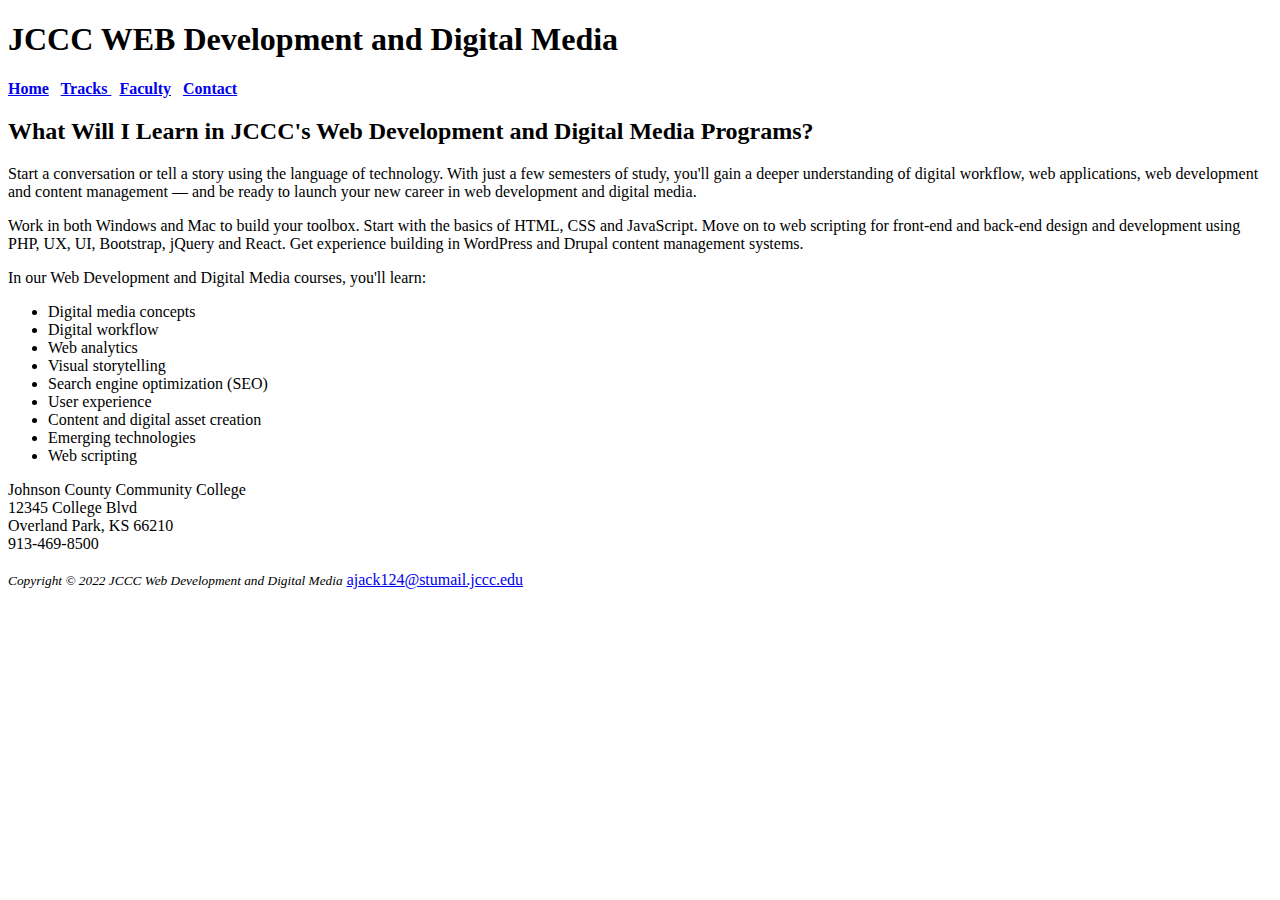
<file: Chapter 2/index.html>
<!DOCTYPE html>
<!--Alize Jackson 6/7/2025-->
<html lang="en">
<head>
    <title>JCCC Web Development and Digital Media</title>
    <meta charset="utf-8">
</head>
<body>
    <header>
        <h1>JCCC WEB Development and Digital Media</h1>
    </header>
    <nav>
        <b>
            <a href="index.html">Home</a> &nbsp; 
            <a href="tracks.html">Tracks </a> &nbsp; 
            <a href="faculty.html">Faculty</a> &nbsp; 
            <a href="contact.html">Contact</a>
        </b>
    </nav>
    <h2>What Will I Learn in JCCC's Web Development and Digital Media Programs?</h2>
        <p>Start a conversation or tell a story using the language of technology. 
    With just a few semesters of study, you'll gain a deeper understanding of digital workflow, web applications, 
    web development and content management — and be ready to launch your new career in web development and digital media.</p>
        <p>Work in both Windows and Mac to build your toolbox. Start with the basics of HTML, CSS and JavaScript. 
    Move on to web scripting for front-end and back-end design and development using PHP, UX, UI, Bootstrap, jQuery and React.
    Get experience building in WordPress and Drupal content management systems.</p>
        <p>In our Web Development and Digital Media courses, you'll learn:</p>
    <ul>
        <li>Digital media concepts </li>
        <li>Digital workflow</li>
        <li>Web analytics</li>
        <li>Visual storytelling</li>
        <li>Search engine optimization (SEO)</li>
        <li>User experience</li>
        <li>Content and digital asset creation</li>
        <li>Emerging technologies</li>
        <li>Web scripting</li>
    </ul>
    <div>
        Johnson County Community College<br>
        12345 College Blvd<br>
        Overland Park, KS 66210<br>
        913-469-8500
    </div>
    <br>
    <footer>
        <small><em>Copyright &copy; 2022 JCCC Web Development and Digital Media</em></small>
        <a href="mailto:ajack124@stumail.jccc.edu">ajack124@stumail.jccc.edu</a>
    </footer>
</body>
</html>
</file>
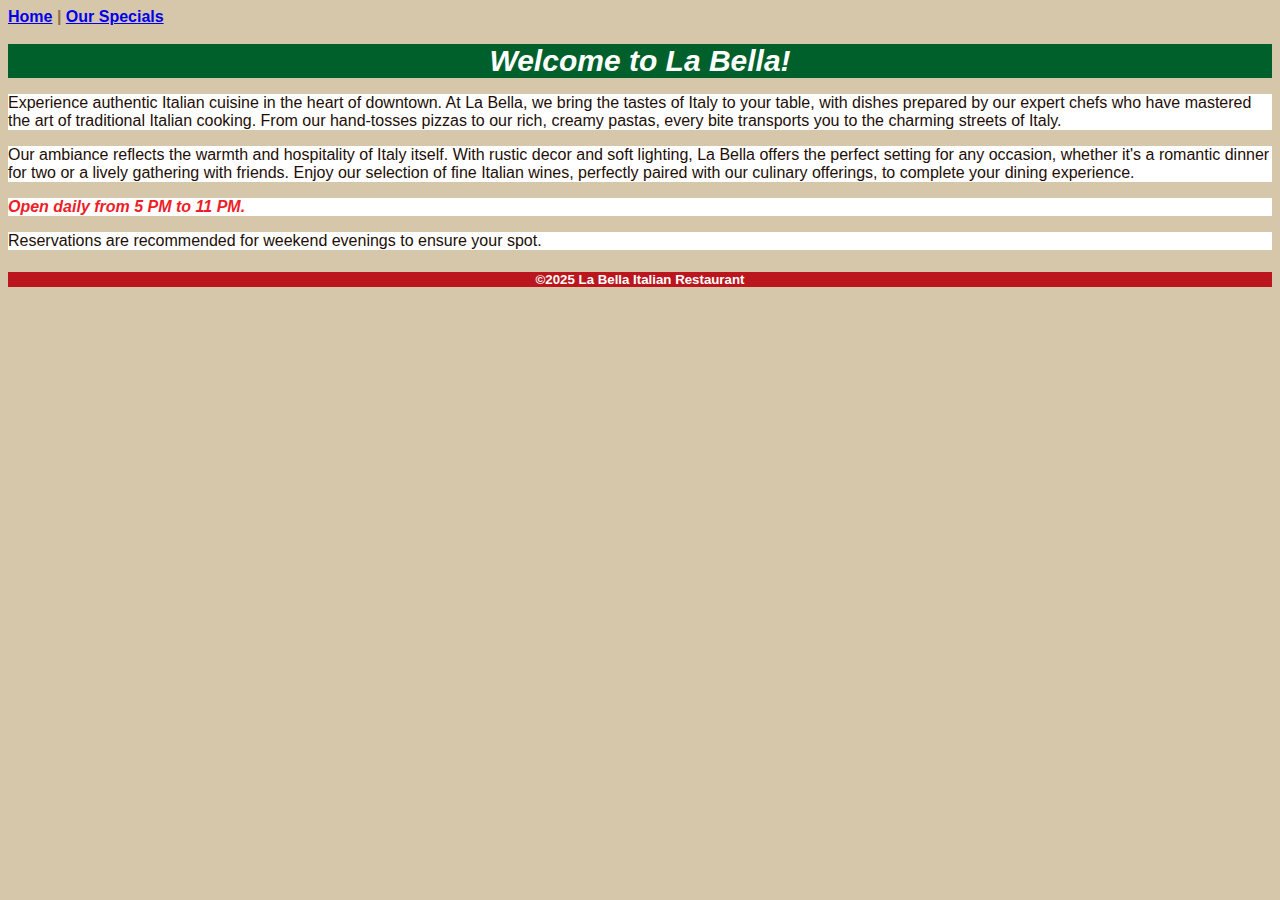
<file: Chapter 4/index.html>
<!DOCTYPE html>
<!--Alize Jackson 6/14/2025-->
<html lang="en">
    <head>
        <meta charset="UTF-8" />
        <title>La Bella: The Best Italian Food since 1985!</title>
        <link rel="stylesheet" href="styles.css">
    </head>
    <body>
    <nav>
        <b>
            <a href="index.html">Home</a> 
            &#124;
            <a href="specials.html">Our Specials</a>
        </b>
     </nav>
&nbsp;
    <header>Welcome to La Bella!</header>
        <p>Experience authentic Italian cuisine in the heart of downtown. At La Bella, we bring the tastes of Italy to 
        your table, with dishes prepared by our expert chefs who have mastered the art of traditional Italian cooking.
        From our hand-tosses pizzas to our rich, creamy pastas, every bite transports you to the charming streets of Italy.</p>
        <p>Our ambiance reflects the warmth and hospitality of Italy itself. With rustic decor and soft lighting, La Bella
        offers the perfect setting for any occasion, whether it's a romantic dinner for two or a lively gathering with 
        friends. Enjoy our selection of fine Italian wines, perfectly paired with our culinary offerings, to complete your
        dining experience.</p>
        <p><span class="highlight">Open daily from 5 PM to 11 PM.</span></p>
        <p>Reservations are recommended for weekend evenings to ensure your spot.</p>
    <footer id="footer">
    <h5>&copy;2025 La Bella Italian Restaurant</h5>
    </footer>
    </body>
</html>
</file>
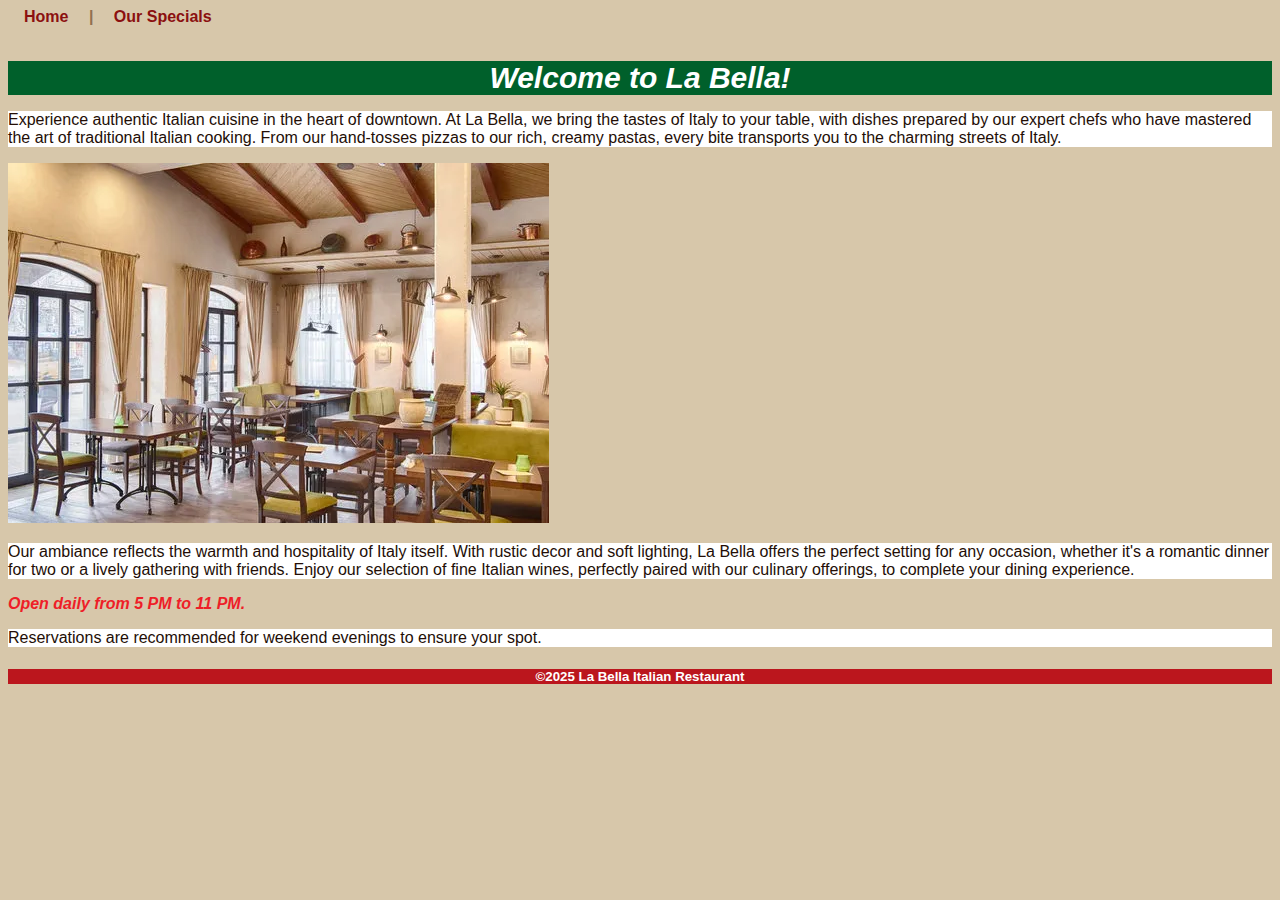
<file: Chapter5/index.html>
<!DOCTYPE html>
<!--Alize Jackson 6/14/2025-->
<html lang="en">
    <head>
        <meta charset="UTF-8">
        <title>La Bella: The Best Italian Food since 1985!</title>
        <link rel="stylesheet" href="styles.css">
    </head>
    <body>
    <nav>
        <b>
            <a href="index.html">Home</a> 
            &#124;
            <a href="specials.html">Our Specials</a>
        </b>
     </nav>
&nbsp;
    <header>Welcome to La Bella!</header>
        <p>Experience authentic Italian cuisine in the heart of downtown. At La Bella, we bring the tastes of Italy to 
        your table, with dishes prepared by our expert chefs who have mastered the art of traditional Italian cooking.
        From our hand-tosses pizzas to our rich, creamy pastas, every bite transports you to the charming streets of Italy.</p>
        <img src="restaurant-1.webp" alt="Our restaurant">
        <p>Our ambiance reflects the warmth and hospitality of Italy itself. With rustic decor and soft lighting, La Bella
        offers the perfect setting for any occasion, whether it's a romantic dinner for two or a lively gathering with 
        friends. Enjoy our selection of fine Italian wines, perfectly paired with our culinary offerings, to complete your
        dining experience.</p>
        <span class="highlight">Open daily from 5 PM to 11 PM.</span>
        <p>Reservations are recommended for weekend evenings to ensure your spot.</p>
    <footer id="footer">
    <h5>&copy;2025 La Bella Italian Restaurant</h5>
    </footer>
    </body>
</html>
</file>
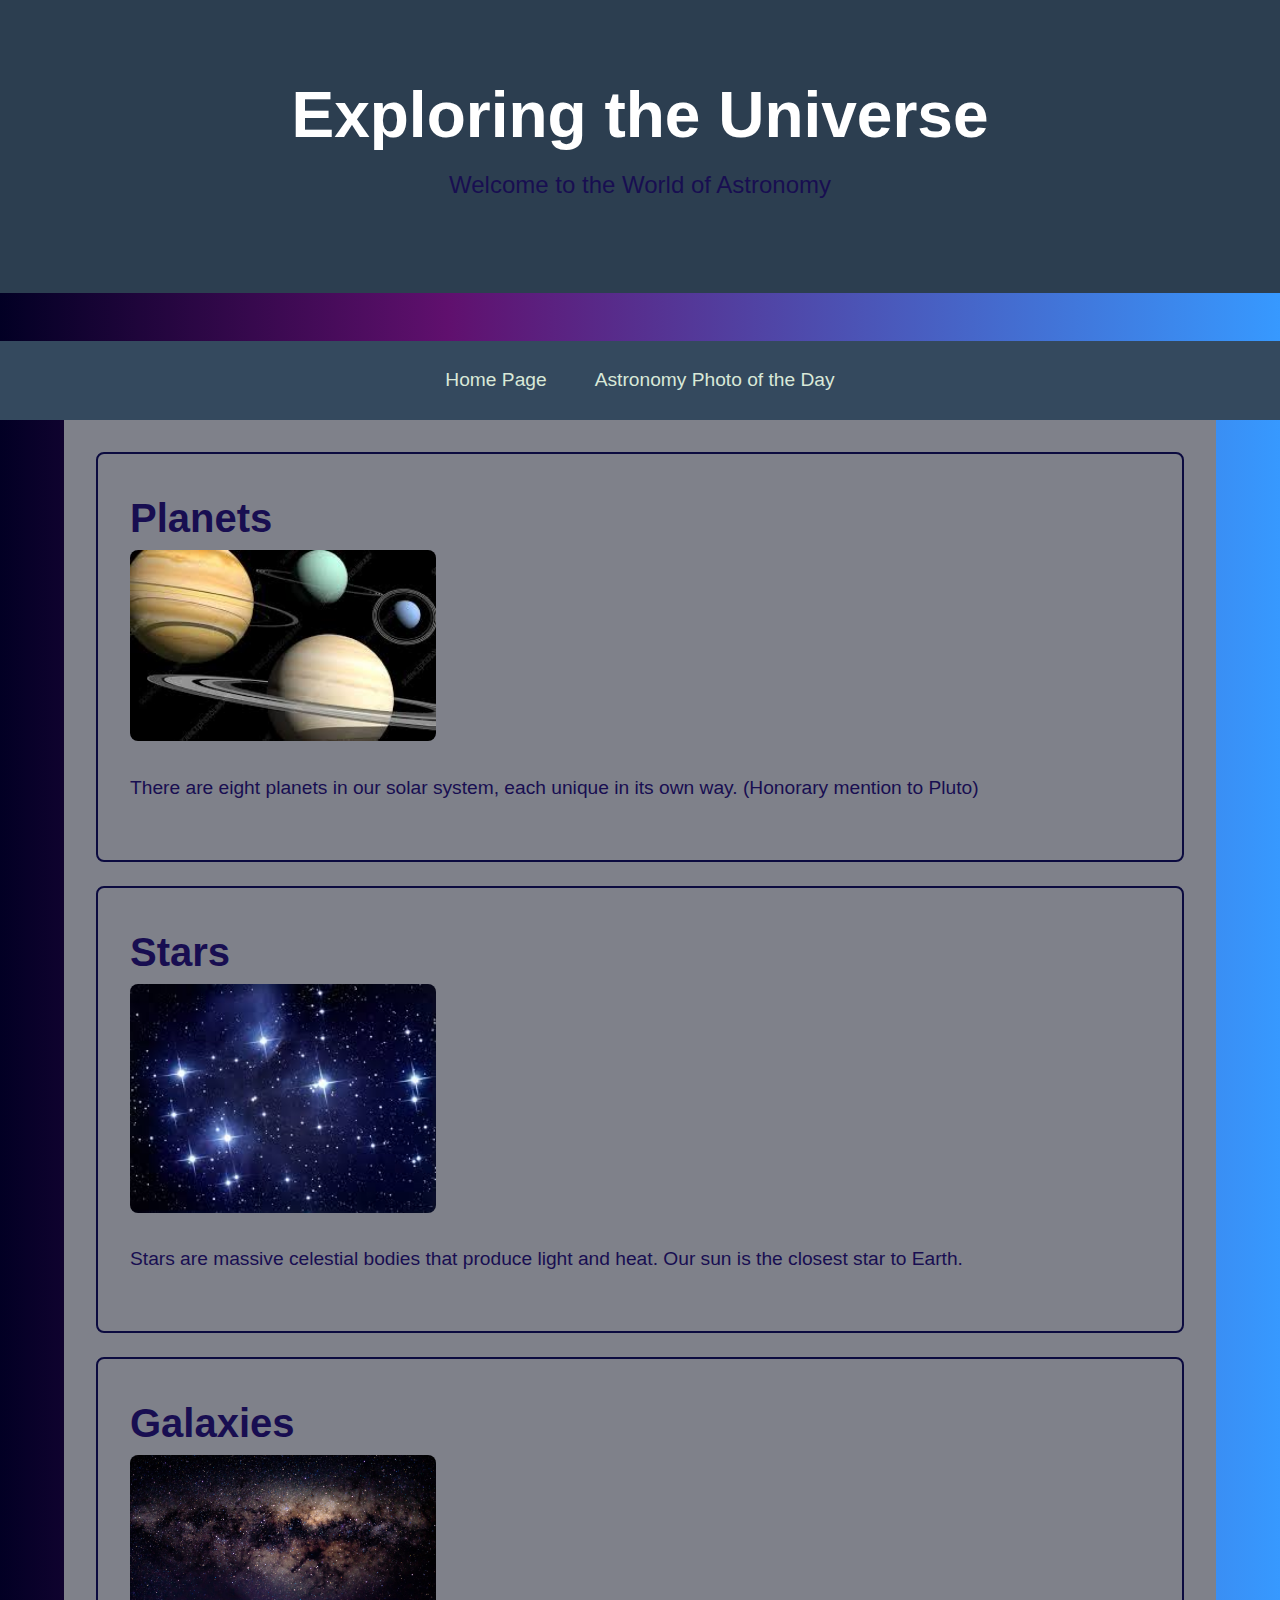
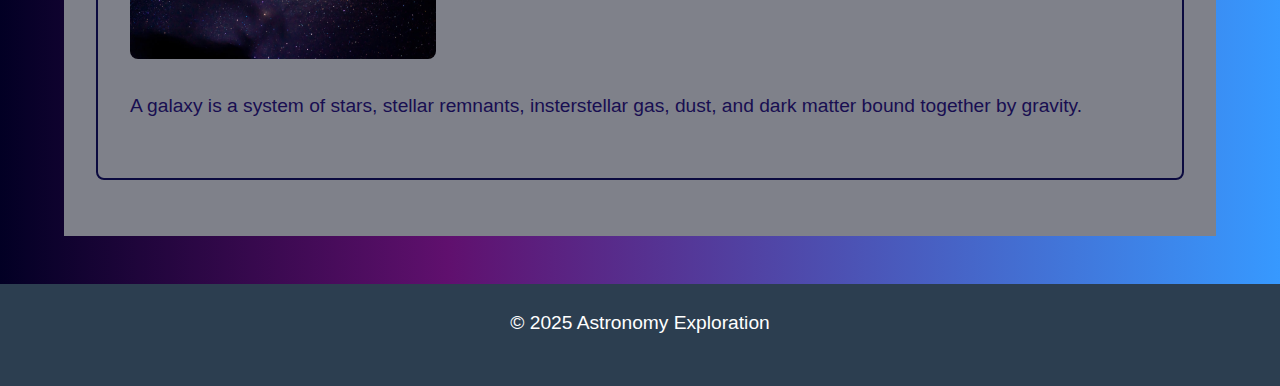
<file: Chapter6/index.html>
<!DOCTYPE html>
<!--Alize Jackson 6/20/2025-->
<html lang="en">
    <head>
        <meta charset="UTF-8" />
        <meta name="viewport" content="width=device-width, initial-scale=1.0">
        <title>Exploring the Universe</title>
         <link rel="stylesheet" href="styles.css">
    </head>
    <body>
    <header>
        <h1>Exploring the Universe</h1>
        <p>Welcome to the World of Astronomy</p>
    </header>
    <nav>
        <ul>
            <li><a href="index.html">Home Page</a></li>
            <li><a href="https://apod.nasa.gov/apod/astropix.html">Astronomy Photo of the Day</a></li>
        </ul>
    </nav>
    <main>
        <section id="planets">
            <h2>Planets</h2>
            <img src="planets.jpg" alt="Planets"/>
            <p>There are eight planets in our solar system, each unique in its own way. (Honorary mention to Pluto)</p>
        </section>
        <section id="stars">
            <h2>Stars</h2>
            <img src="stars.jpg" alt="Stars"/>
            <p>Stars are massive celestial bodies that produce light and heat. Our sun is the closest star to Earth.</p>
        </section>
        <section>
            <h2>Galaxies</h2>
            <img src="galaxies.jpg" alt="Galaxies"/>
            <p>A galaxy is a system of stars, stellar remnants, insterstellar gas, dust, and dark matter bound together
            by gravity.</p>
        </section>
    </main>
    <footer> 
        <p>&copy; 2025 Astronomy Exploration</p>
    </footer>
    </body>
</html>
</file>
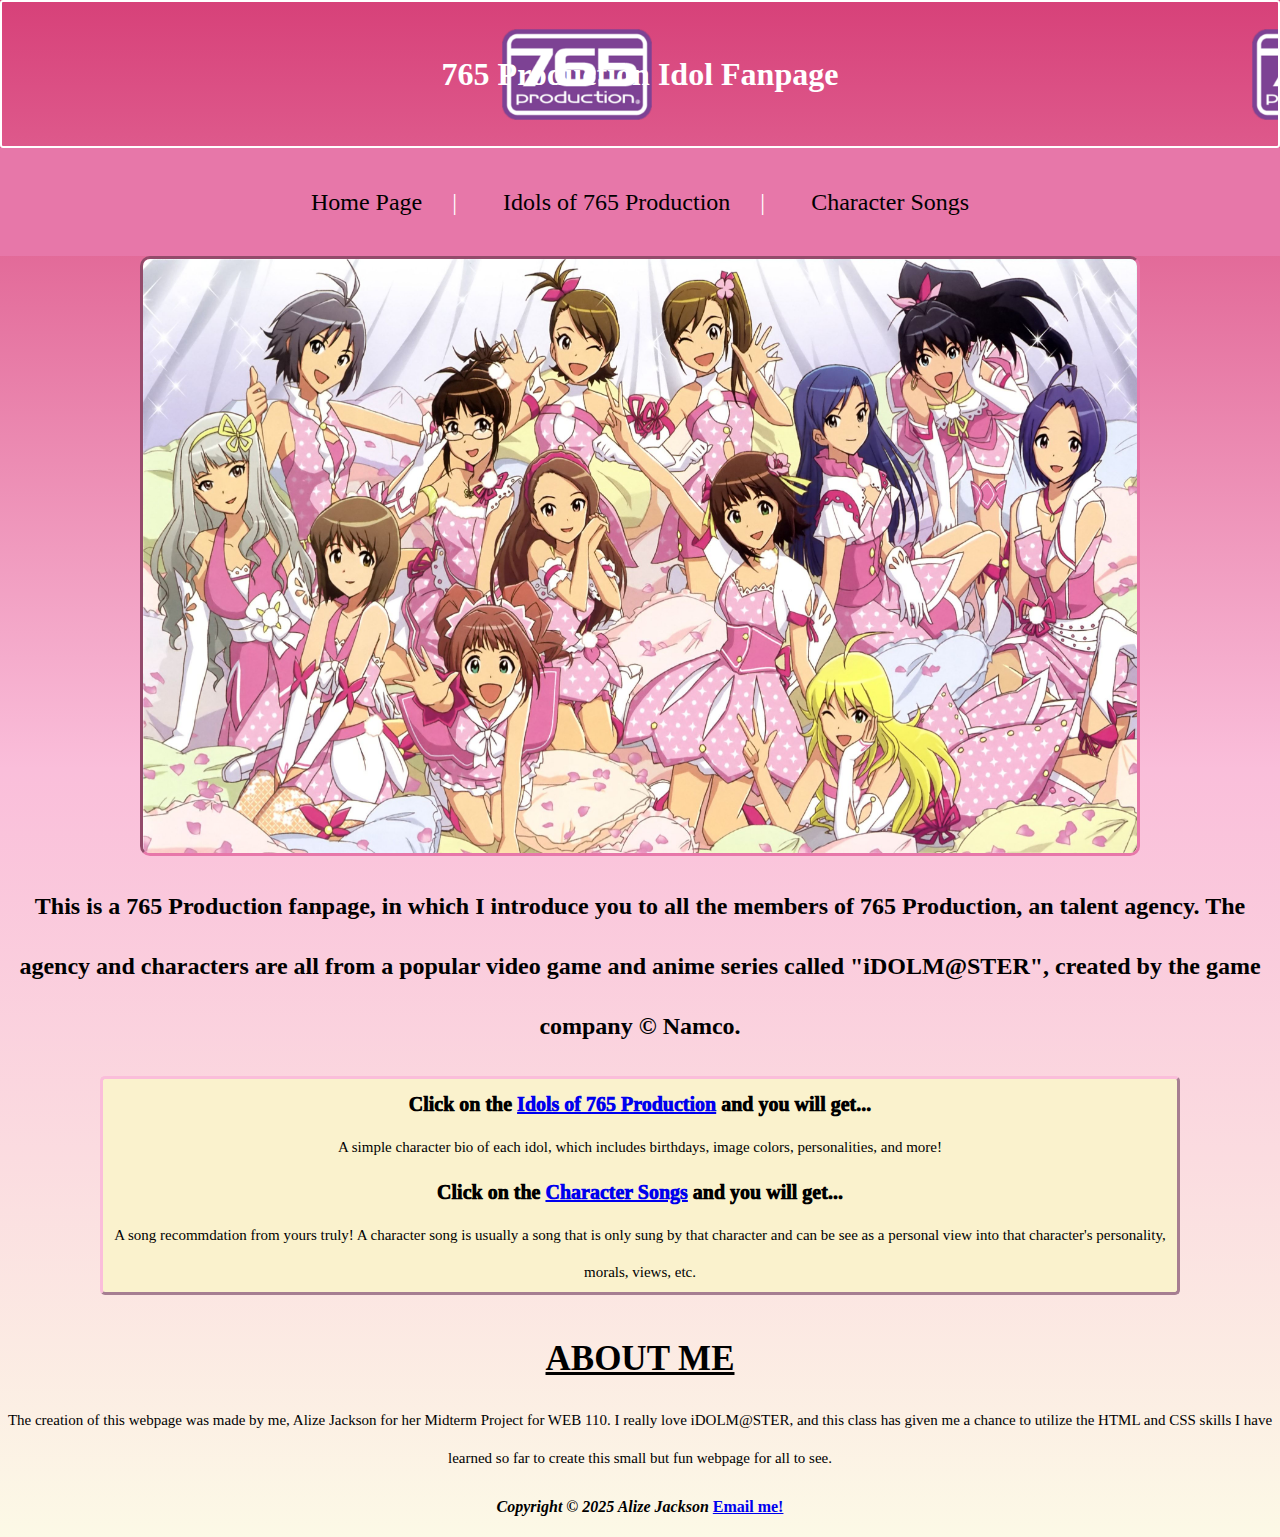
<file: Midterm/index.html>
<!DOCTYPE html>
<!--Alize Jackson June 25th, 2025-->
<html lang="en">
    <head>
        <meta charset="UTF-8"/>
        <title>Midterm Project</title>
        <link rel="stylesheet" href="midtermstyles.css">
    </head>
    <body>
        <header>
            <h1>765 Production Idol Fanpage</h1>
        </header>
        <nav>
            <ul>     
                <li class="large-pipe"><a href="index.html">Home Page</a></li>
                <li class="large-pipe"><a href="characters.html">Idols of 765 Production</a></li>
                <li><a href="songs.html">Character Songs</a></li>    
            </ul>
        </nav>
    <img id="main-img-border" src="wp6844458.jpg" alt="765 Production Crew" height="600px" class="center"/>
    <h2> This is a 765 Production fanpage, in which I introduce you to all the members of 765 Production, an talent agency.
        The agency and characters are all from a popular video game and anime series called "iDOLM@STER", created by the
        game company &copy; Namco.</h2>
    <dl>
        <dt>Click on the <strong><a href="characters.html"> Idols of 765 Production</a></strong> and you will get...</dt>
            <dd>A simple character bio of each idol, which includes birthdays, image colors, personalities, and more!</dd>
        <dt>Click on the <strong><a href="songs.html"> Character Songs</a></strong> and you will get...</dt>
            <dd>A song recommdation from yours truly! A character song is usually a song that is only sung by that character
        and can be see as a personal view into that character's personality, morals, views, etc.</dd>
    </dl>
    <h3 class="aboutme">ABOUT ME</h3>
        <p> The creation of this webpage was made by me, Alize Jackson for her Midterm Project for WEB 110. I really love
        iDOLM@STER, and this class has given me a chance to utilize the HTML and CSS skills I have learned so far to create
        this small but fun webpage for all to see.</p>
    <footer><i>Copyright &copy; 2025 Alize Jackson </i><a href="mailto:ajack124@stumail.jccc.edu">Email me!</a></footer>
    </body>
</html>
</file>
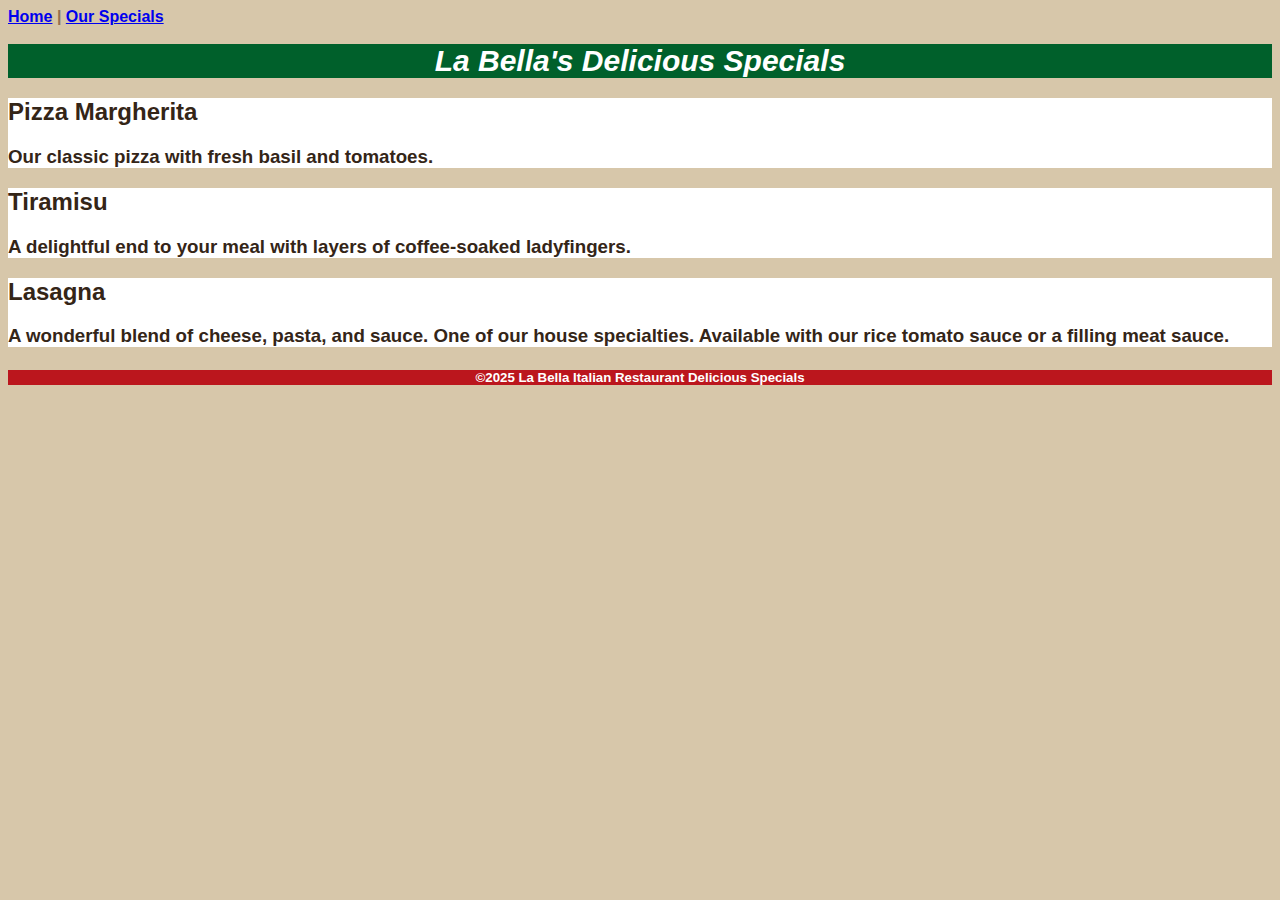
<file: Chapter 4/specials.html>
<!DOCTYPE html>
<!--Alize Jackson 6/14/2025-->
<html lang="en">
    <head>
        <meta charset="UTF-8" />
        <title>La Bella's Delicious Specials!</title>
        <link rel="stylesheet" href="styles.css">
    </head>
    <body>
        <nav>
        <b>
            <a href="index.html">Home</a> 
            &#124;
            <a href="specials.html">Our Specials</a>
        </b>
        </nav>
&nbsp;
    <header>La Bella's Delicious Specials</header>
    <div class="special-item">
        <h2>Pizza Margherita</h2>
        <h3>Our classic pizza with fresh basil and tomatoes.</h3>
    </div>
    <div class="special-item">
        <h2>Tiramisu</h2>
        <h3>A delightful end to your meal with layers of coffee-soaked ladyfingers.</h3>
    </div>
    <div class="special-item">
        <h2>Lasagna</h2>
        <h3>A wonderful blend of cheese, pasta, and sauce. One of our house specialties. Available with our rice tomato
        sauce or a filling meat sauce.</h3>
    </div>
    <footer id="footer">
        <h5>&copy;2025 La Bella Italian Restaurant Delicious Specials</h5>
    </footer>
    </body>
</html>
</file>
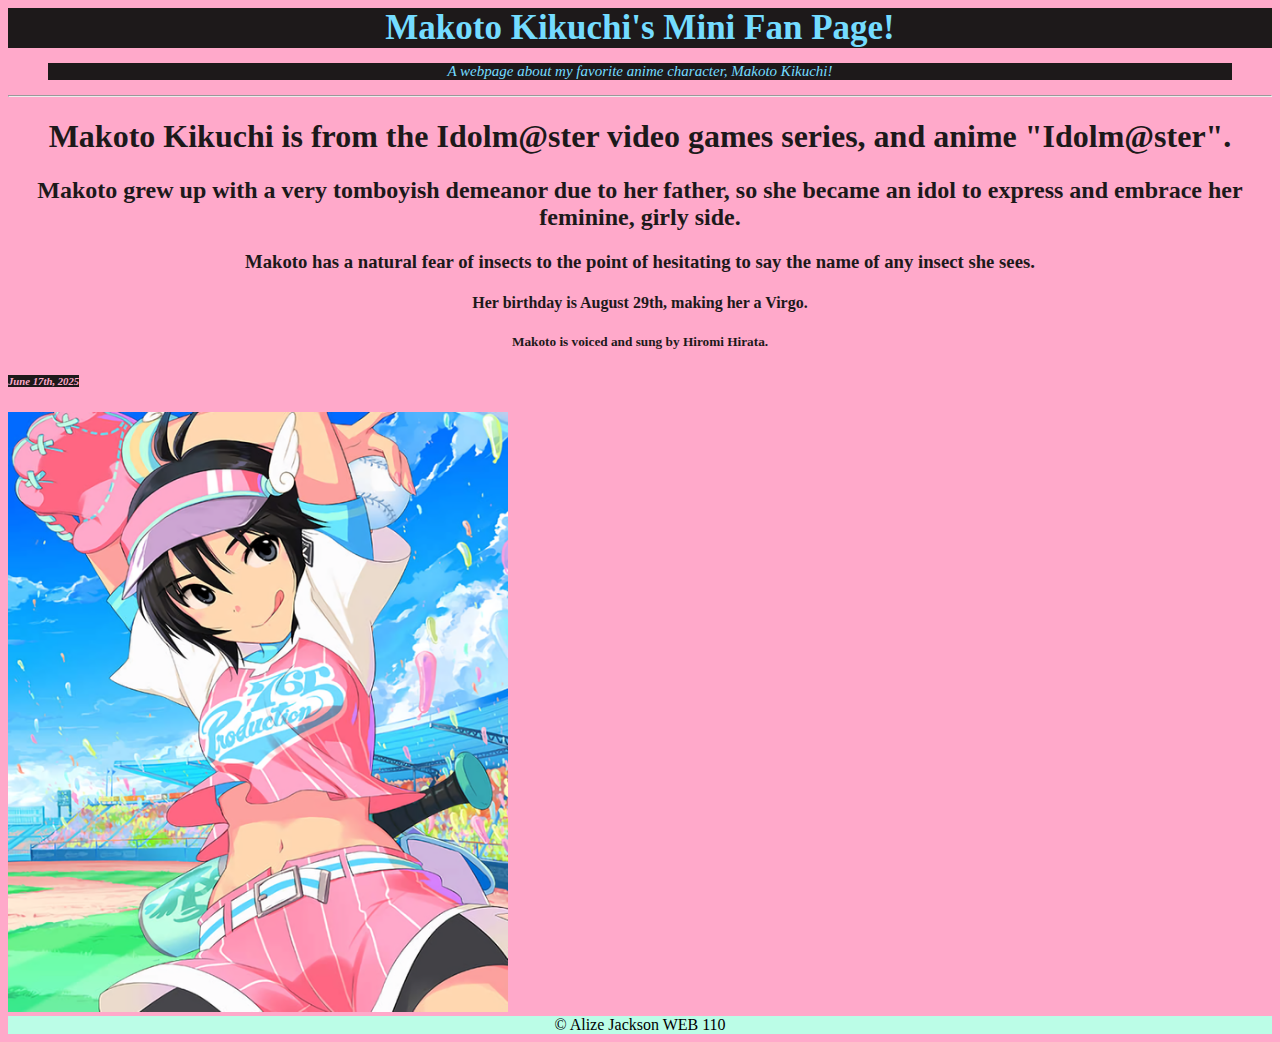
<file: Chapter 5 Extra Credit/headings.html>
<!DOCTYPE html>
<!--Alize Jackson 6/16/2025-->
<html lang="en">
    <head>
        <meta charset="UTF-8">
        <title>Headings Extra Credit</title>
        <link rel="stylesheet" href="extra%20credit%20styles.css">
    </head>
    <body>
        <header>Makoto Kikuchi's Mini Fan Page!</header>
        <blockquote id="blockquote">A webpage about my favorite anime character, Makoto Kikuchi!</blockquote>
    <hr>
    <h1>Makoto Kikuchi is from the Idolm@ster video games series, and anime "Idolm@ster".</h1>
    <h2>Makoto grew up with a very tomboyish demeanor due to her father, so she became an idol to express and embrace her
        feminine, girly side.</h2>
    <h3>Makoto has a natural fear of insects to the point of hesitating to say the name of any insect she sees.</h3>
    <h4>Her birthday is August 29th, making her a Virgo.</h4>
    <h5>Makoto is voiced and sung by Hiromi Hirata.</h5>
    <h6><span class="supercool">June 17th, 2025</span></h6>
    <img src="FkbtmDJUAAAwI2t.png" alt="Makoto Kikuchi" width="500" height="600">
    <footer id="footer"> &copy; Alize Jackson WEB 110</footer>
    </body>
</html>
</file>
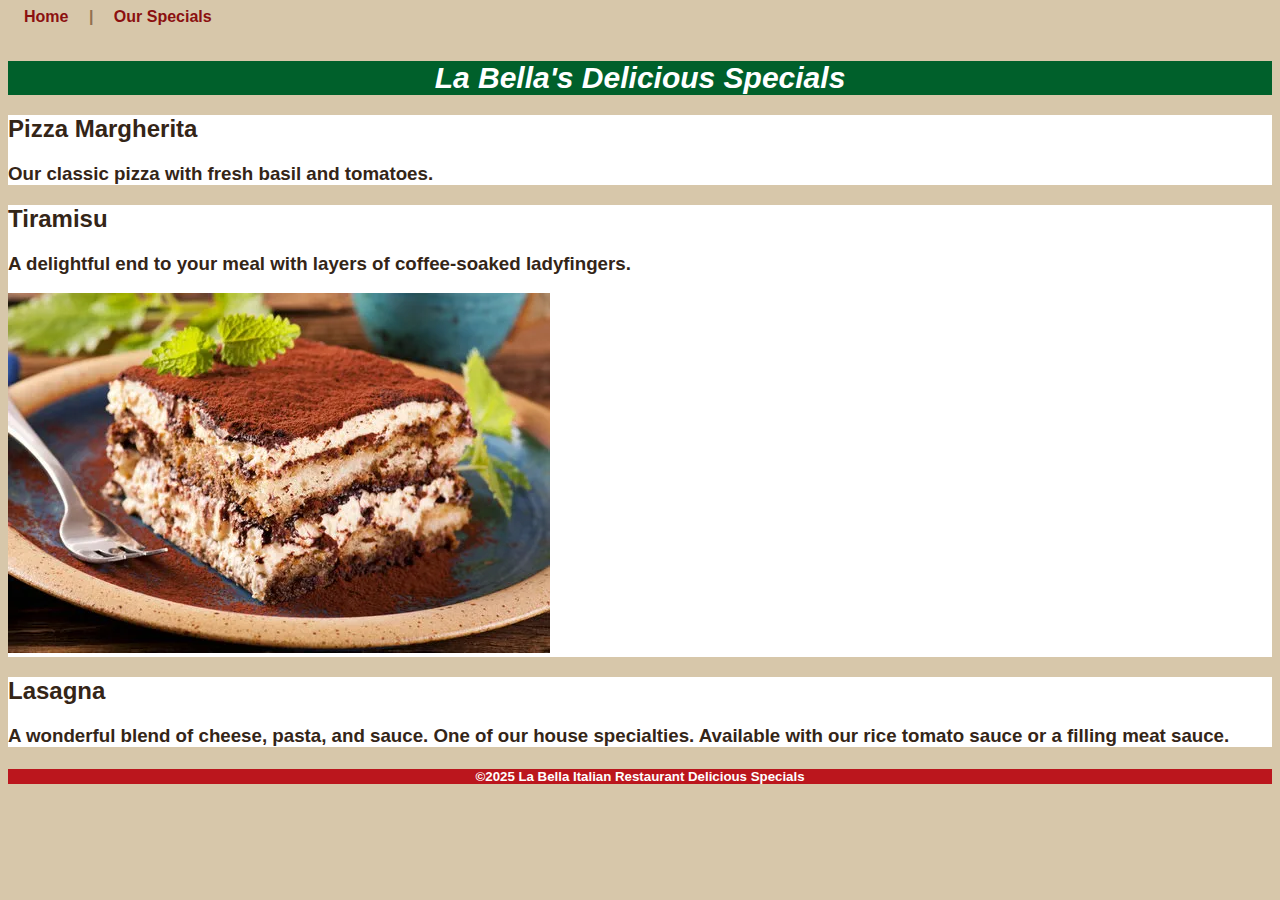
<file: Chapter5/specials.html>
<!DOCTYPE html>
<!--Alize Jackson 6/14/2025-->
<html lang="en">
    <head>
        <meta charset="UTF-8">
        <title>La Bella's Delicious Specials!</title>
        <link rel="stylesheet" href="styles.css">
    </head>
    <body>
        <nav>
        <b>
            <a href="index.html">Home</a> 
            &#124;
            <a href="specials.html">Our Specials</a>
        </b>
        </nav>
&nbsp;
    <header>La Bella's Delicious Specials</header>
    <div class="special-item">
        <h2>Pizza Margherita</h2>
        <h3>Our classic pizza with fresh basil and tomatoes.</h3>
    </div>
    <div class="special-item">
        <h2>Tiramisu</h2>
        <h3>A delightful end to your meal with layers of coffee-soaked ladyfingers.</h3>
        <img src="tiramisu-1.webp" alt="Tiramisu dessert">
    </div>
    <div class="special-item">
        <h2>Lasagna</h2>
        <h3>A wonderful blend of cheese, pasta, and sauce. One of our house specialties. Available with our rice tomato
        sauce or a filling meat sauce.</h3>
    </div>
    <footer id="footer">
        <h5>&copy;2025 La Bella Italian Restaurant Delicious Specials</h5>
    </footer>
    </body>
</html>
</file>
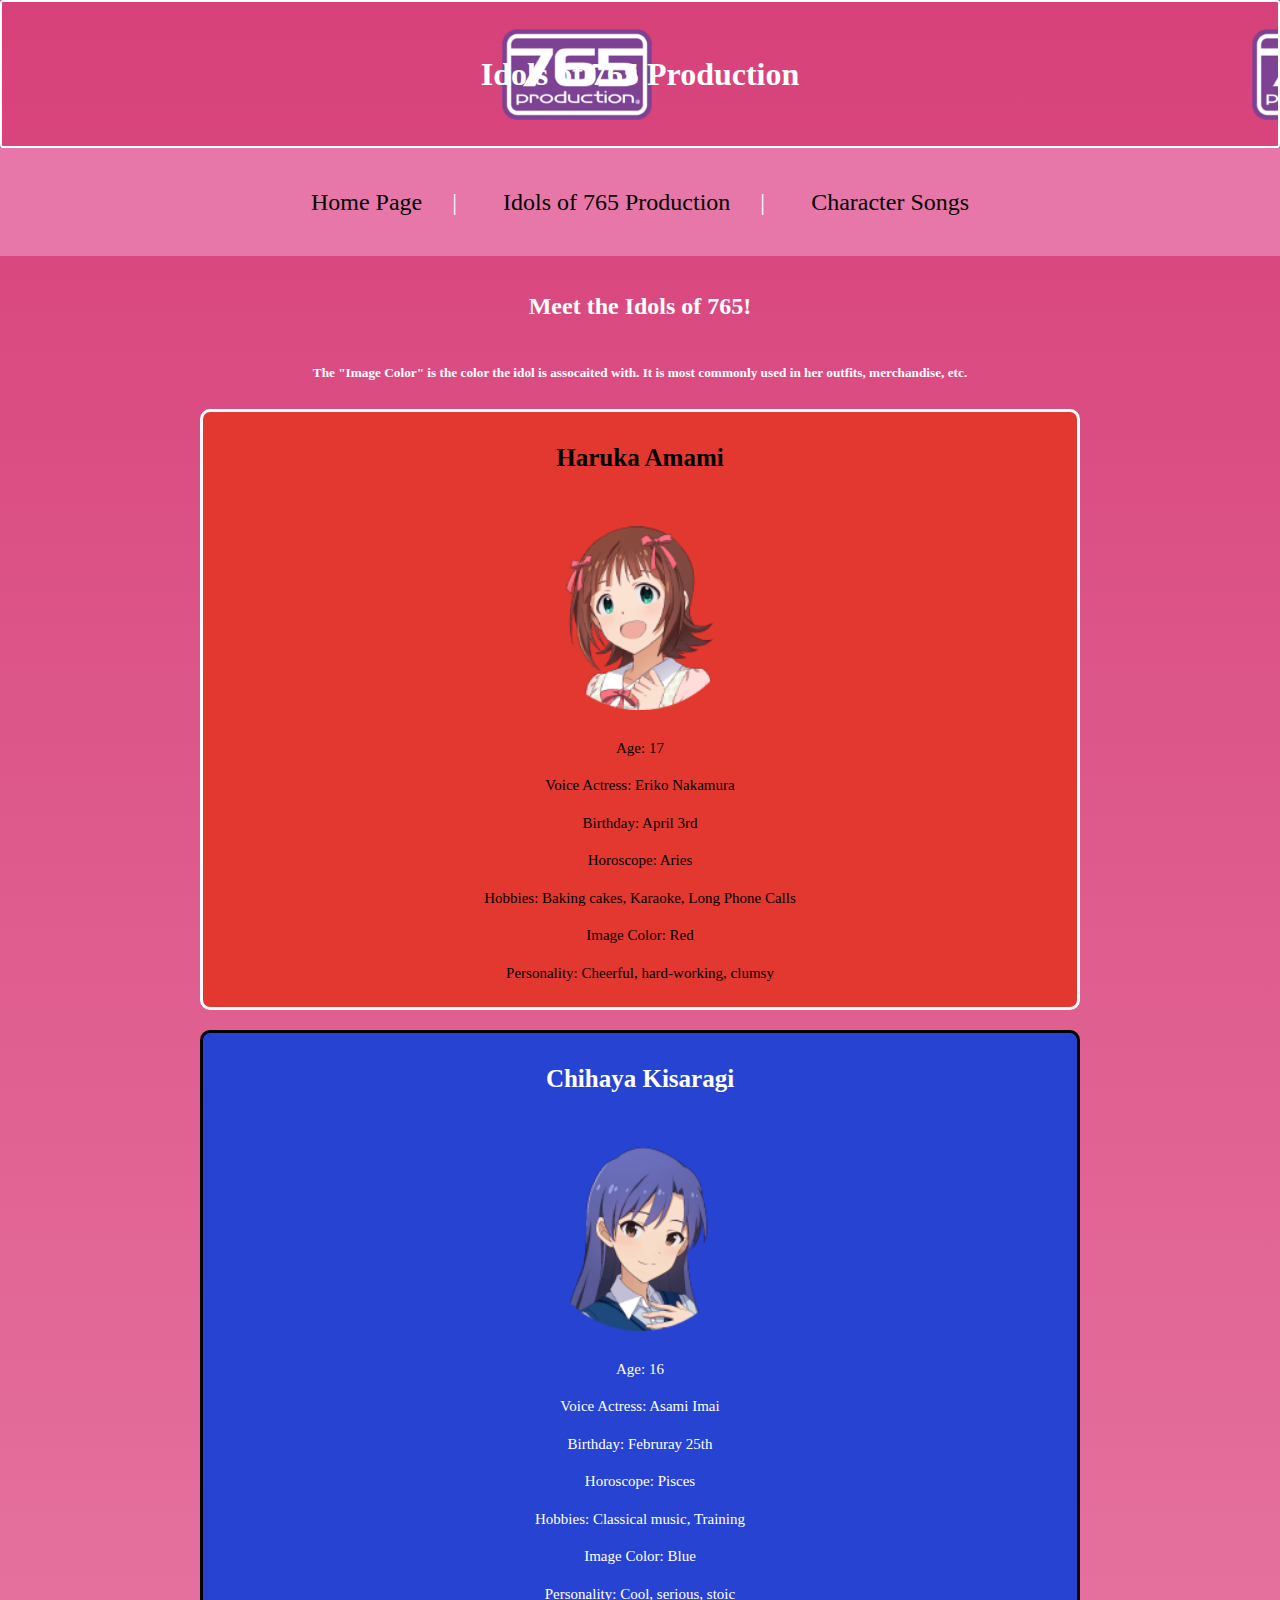
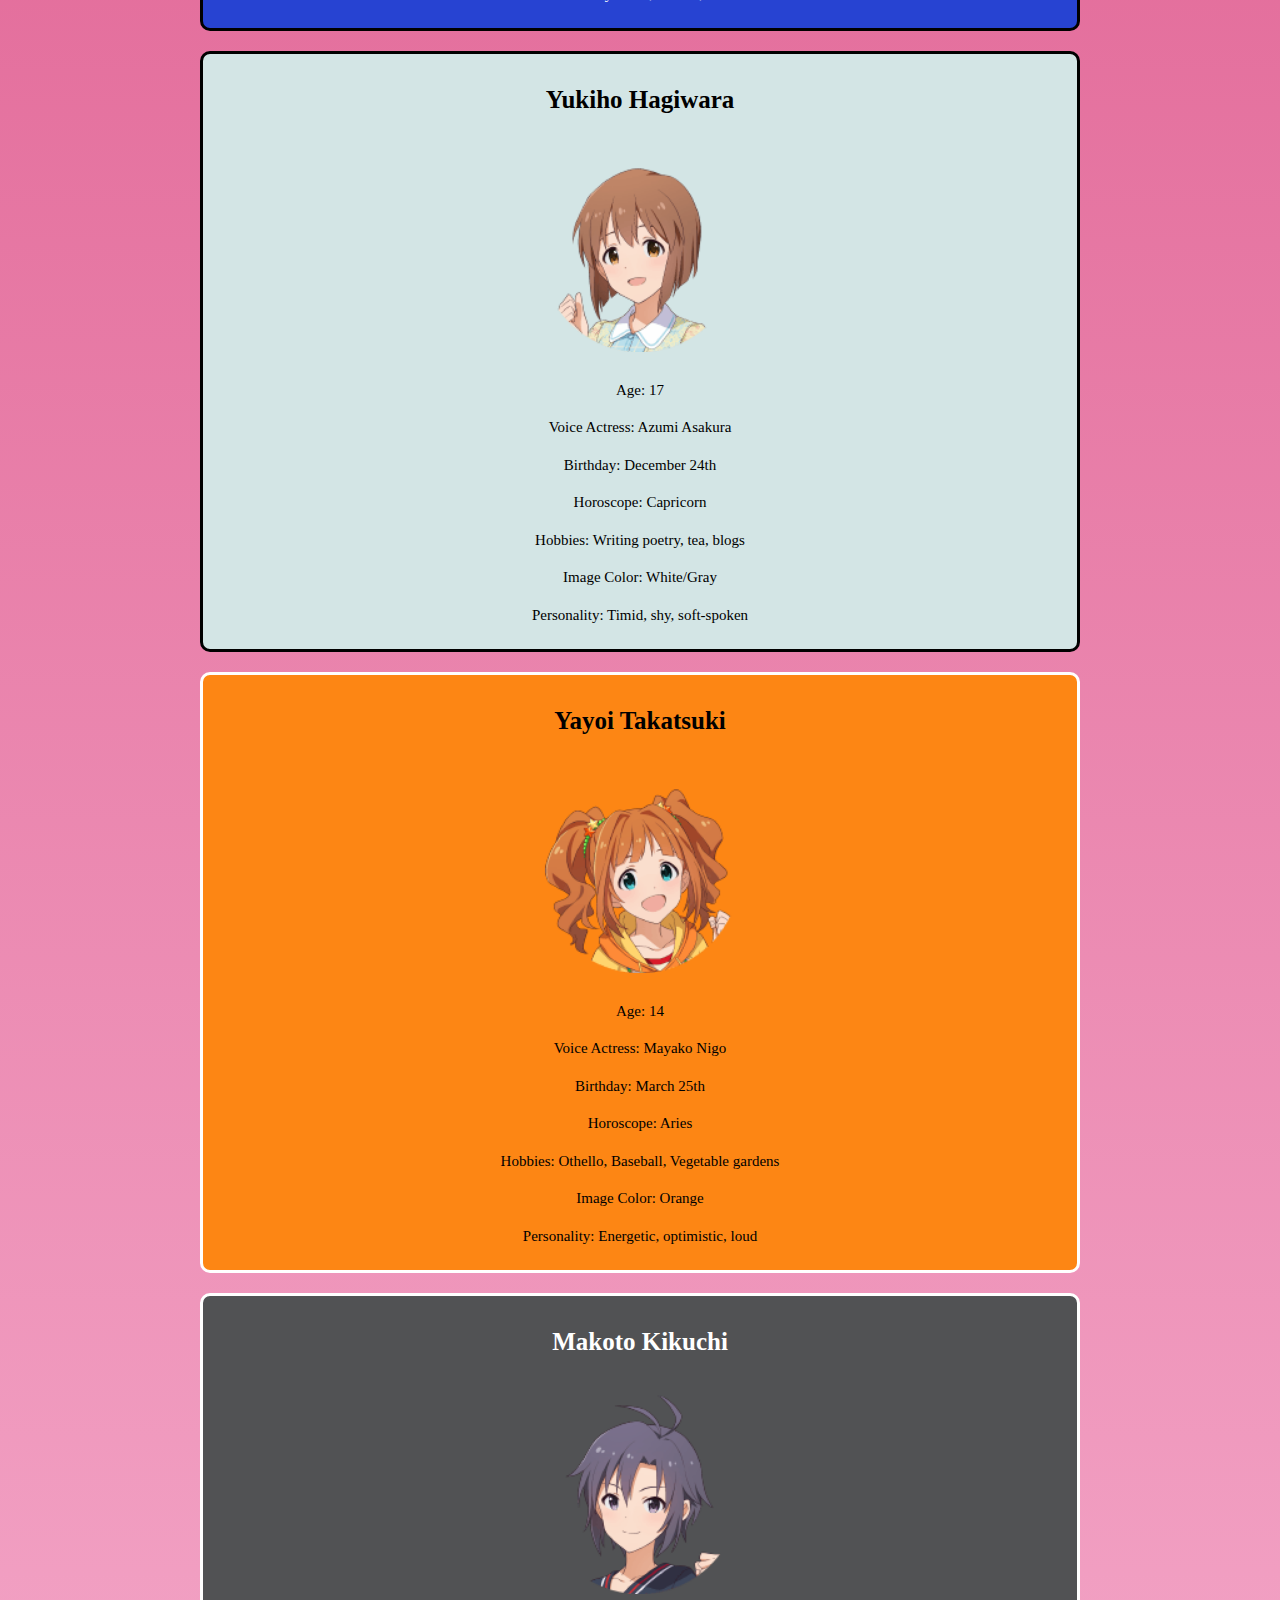
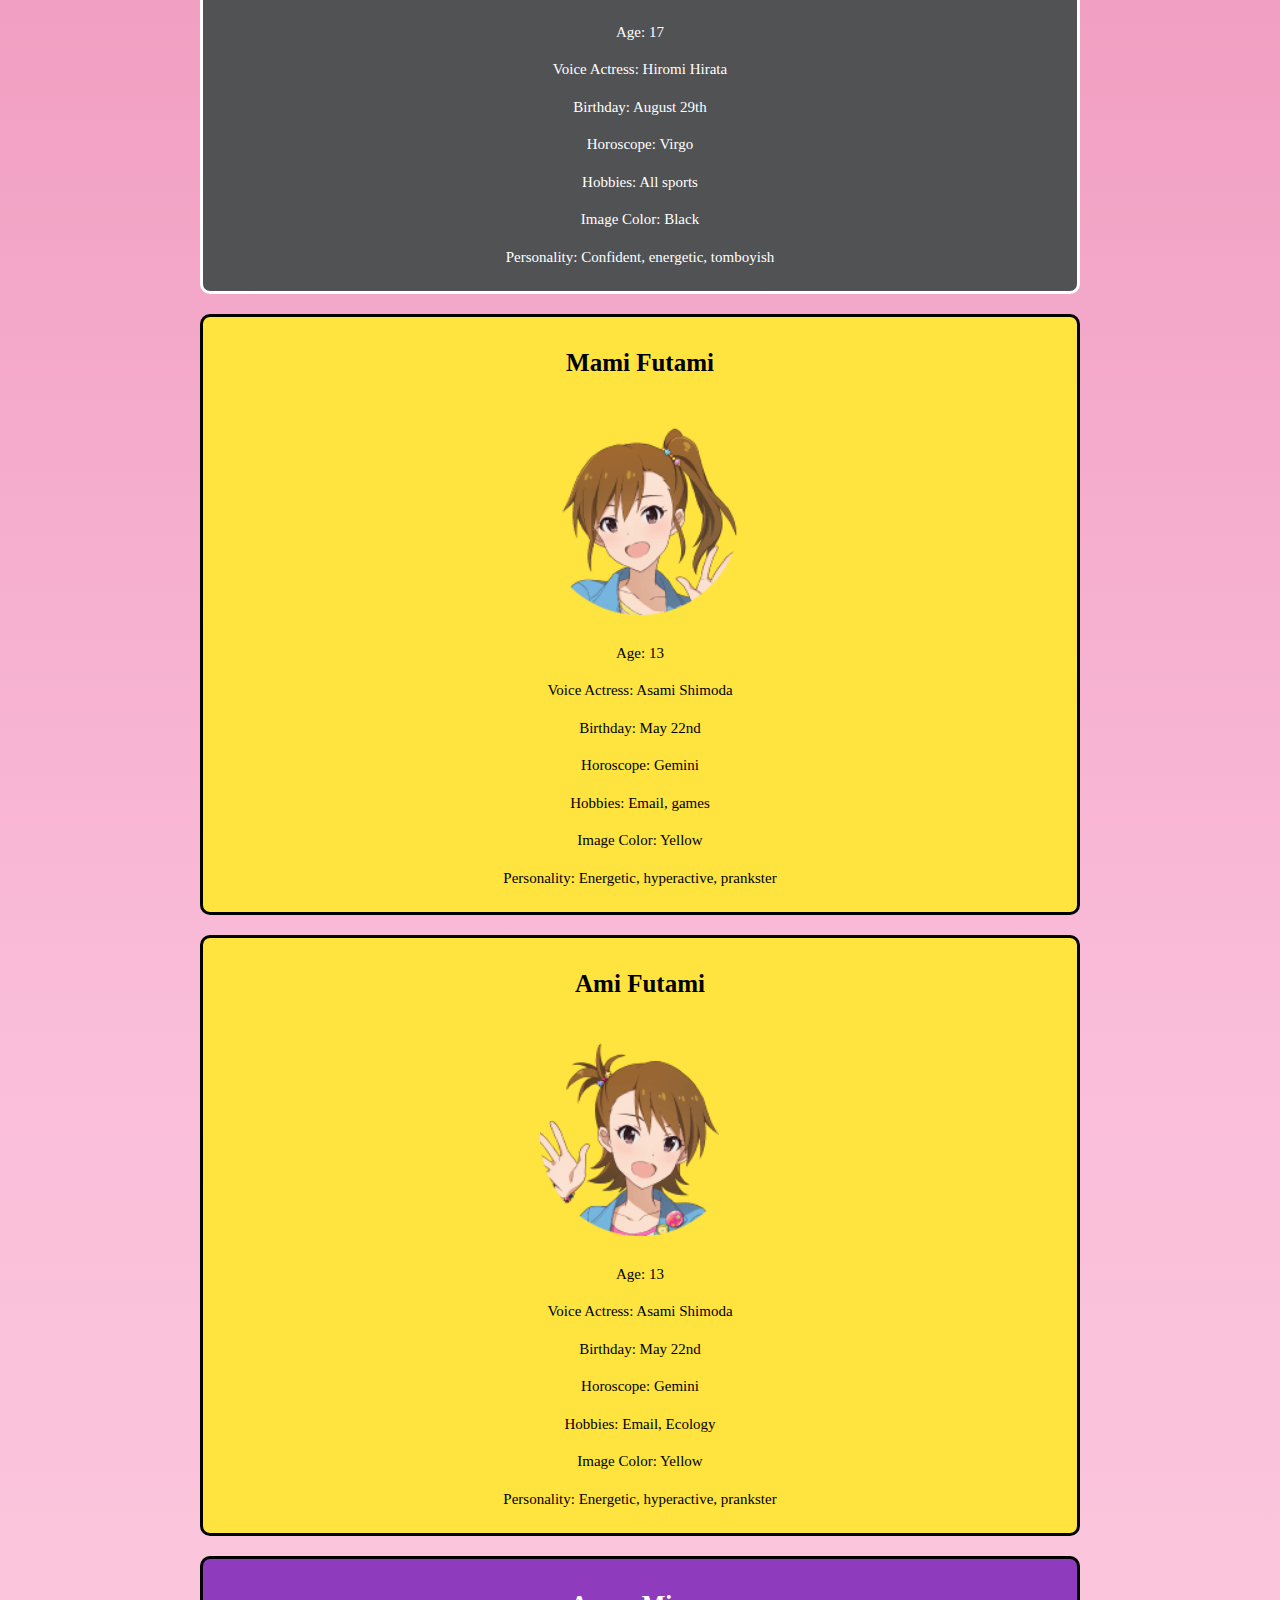
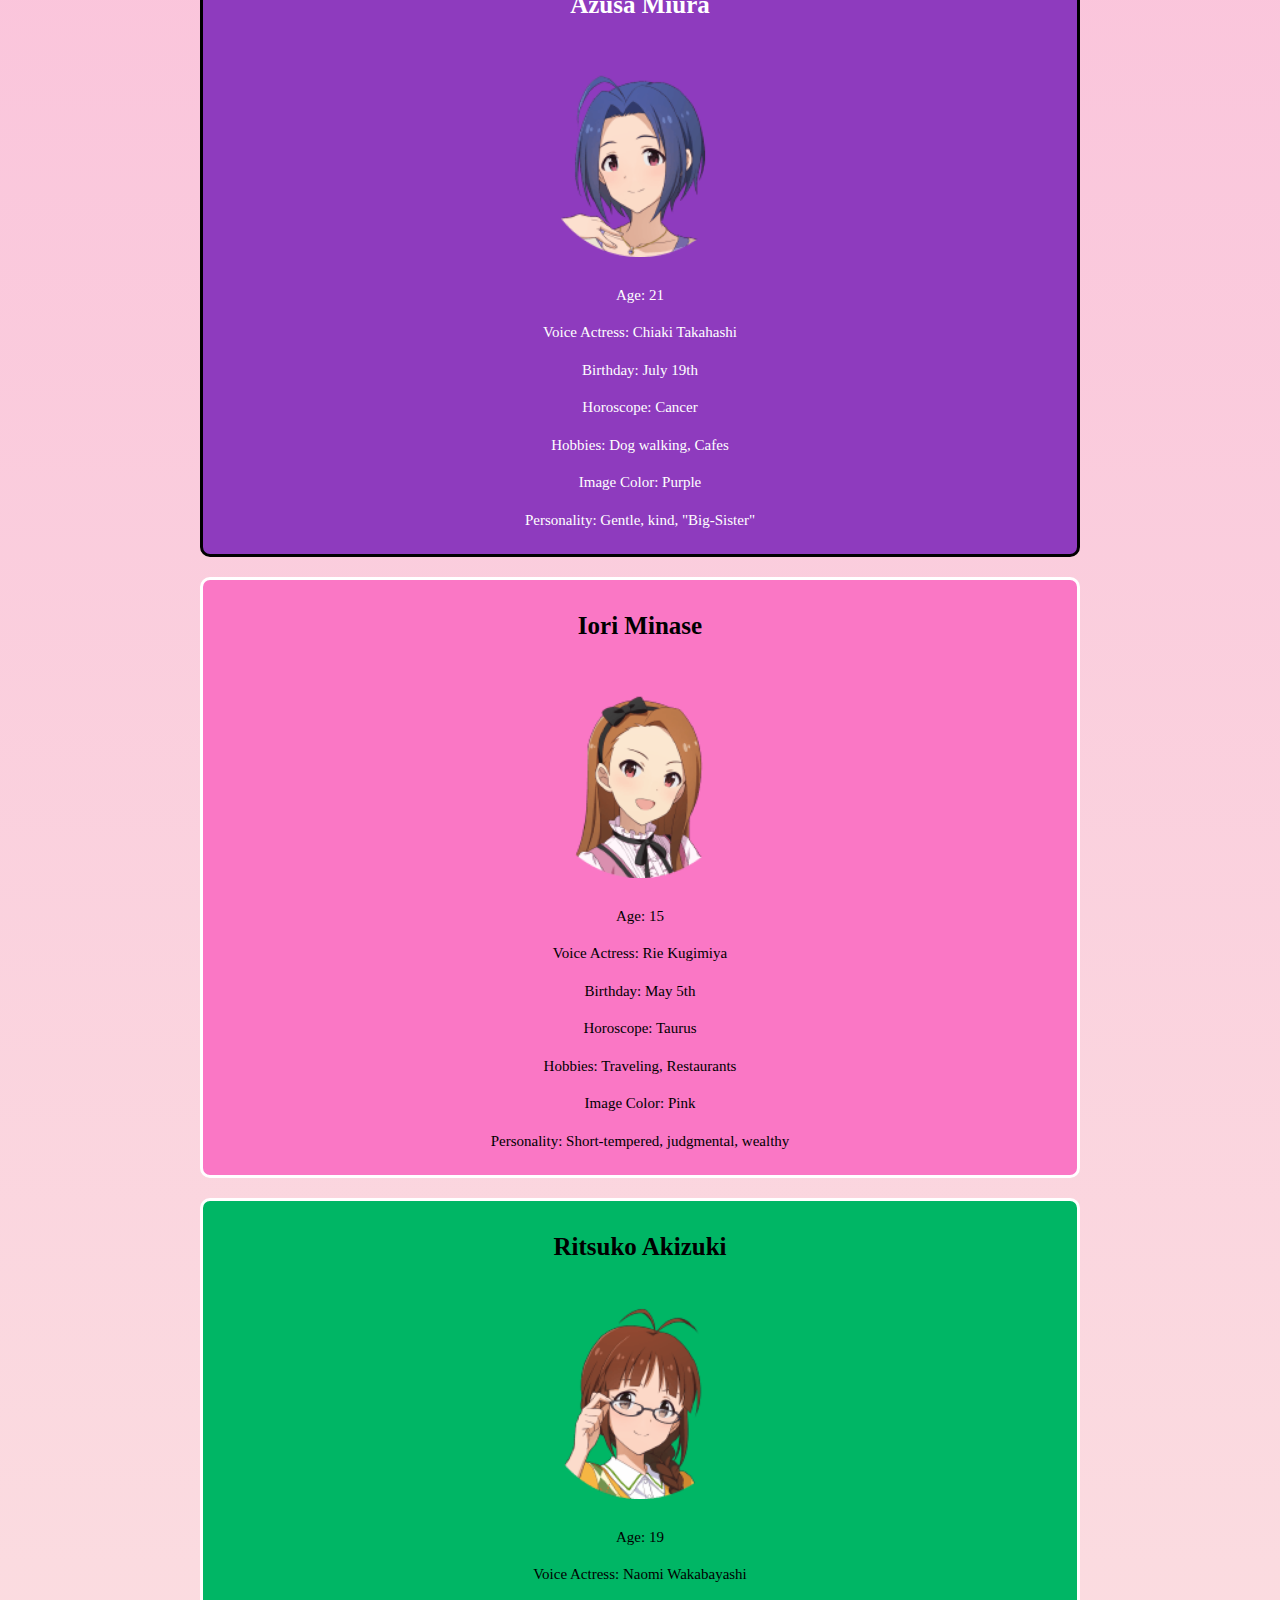
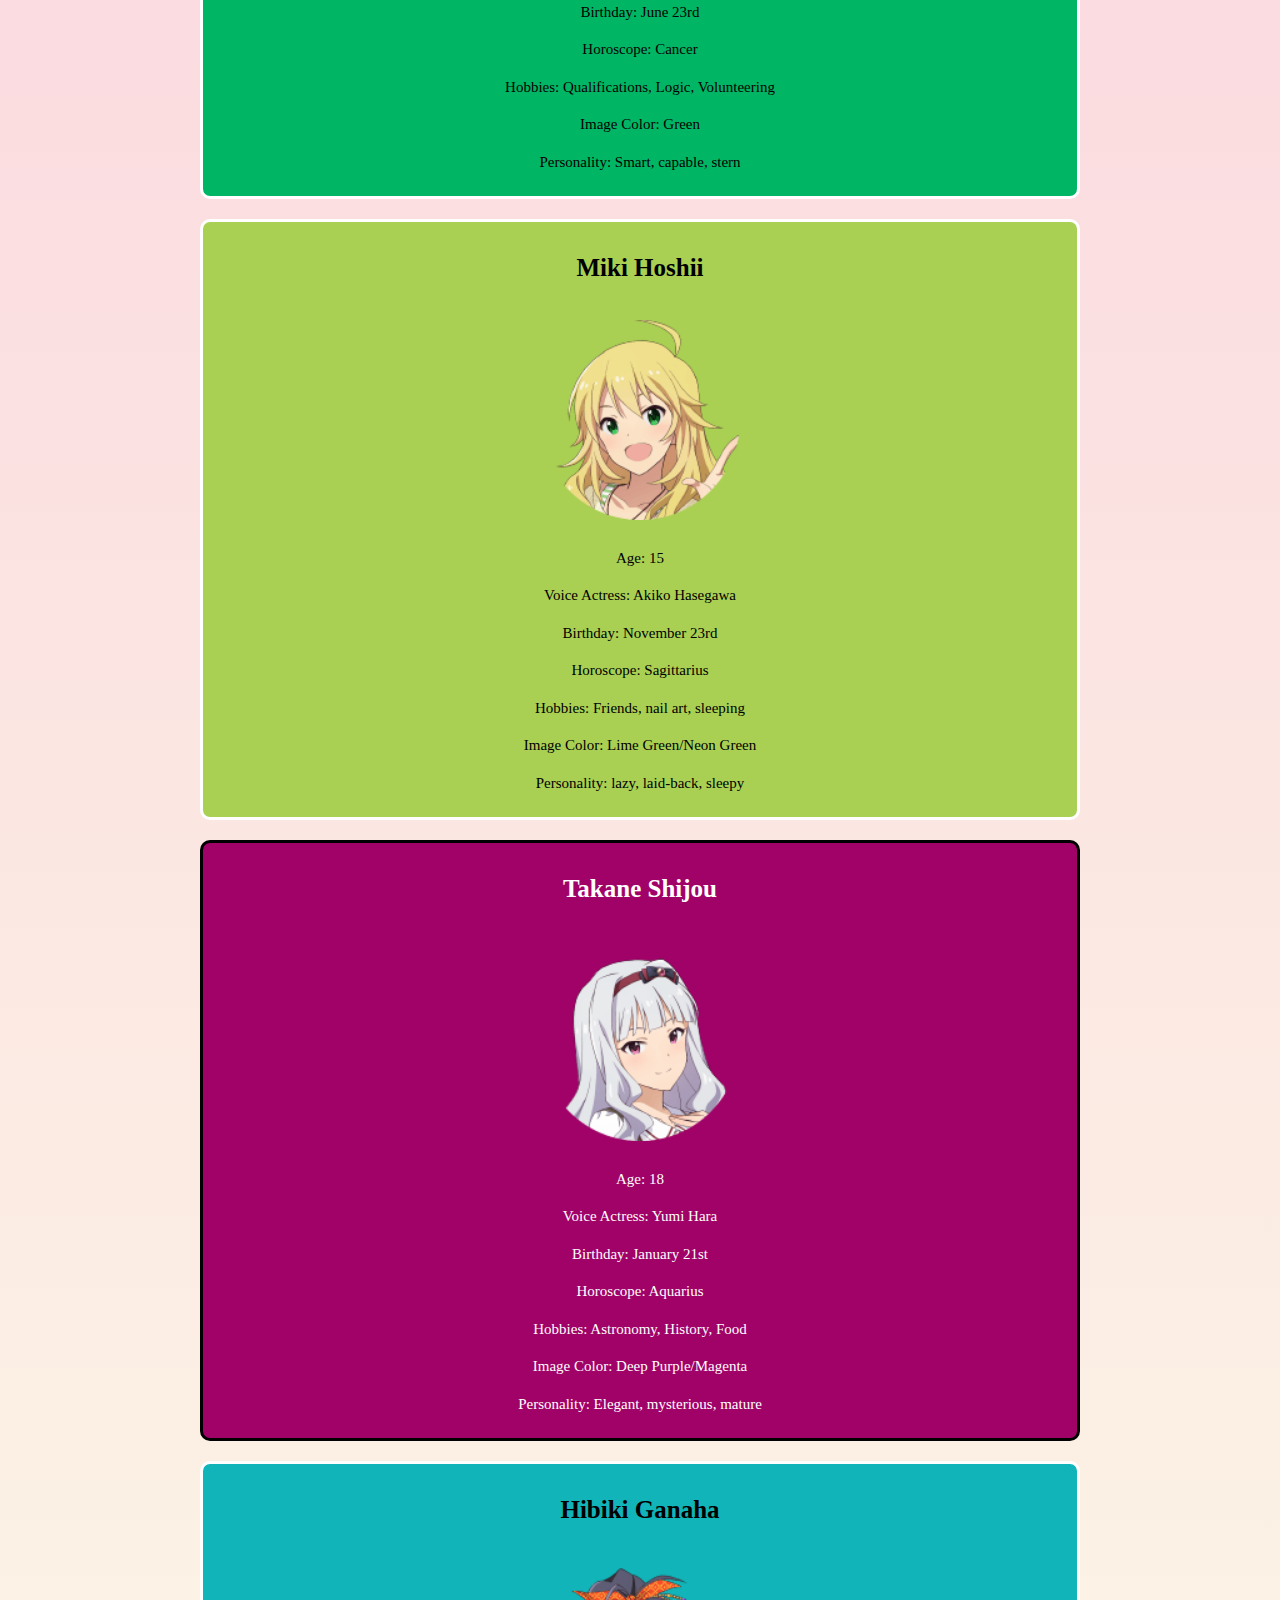
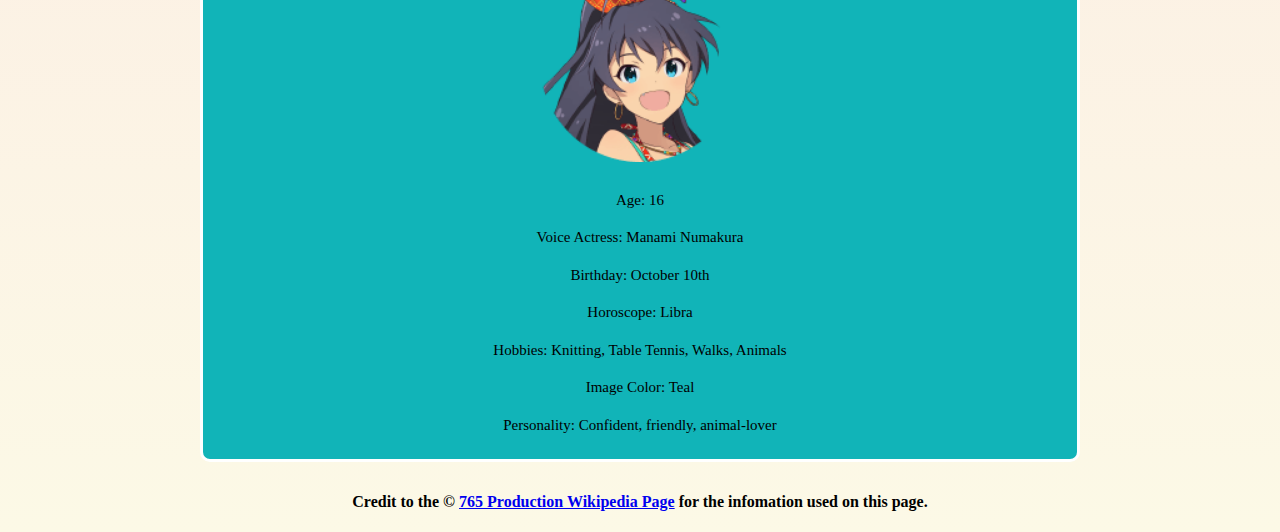
<file: Midterm/characters.html>
<!DOCTYPE html>
<!--Alize Jackson June 25th, 2025-->
<html lang="en">
    <head>
        <meta charset="UTF-8"/>
        <title>Idols of 765 Production</title>
        <link rel="stylesheet" href="midtermstyles.css">
    </head>
    <body>
        <header>
            <h1>Idols of 765 Production</h1>
        </header>
        <nav>
            <ul>     
                <li class="large-pipe"><a href="index.html">Home Page</a></li>
                <li class="large-pipe"><a href="characters.html">Idols of 765 Production</a></li>
                <li><a href="songs.html">Character Songs</a></li>    
            </ul>
        </nav>
        <h2 style="color:white"> Meet the Idols of 765! </h2>
        <h5>The "Image Color" is the color the idol is assocaited with. It is most commonly used in her outfits, merchandise,
        etc.
        </h5>
    <main>
        <section id="haruka">
            <h3>Haruka Amami</h3>
            <div>
                <img src="HarukaSSIcon.png" alt="Haruka Amami" width="200px" height="200px">
            </div>
                <p>Age: 17</p>
                <p>Voice Actress: Eriko Nakamura</p>
                <p>Birthday: April 3rd </p>
                <p>Horoscope: Aries </p>
                <p>Hobbies: Baking cakes, Karaoke, Long Phone Calls </p>
                <p>Image Color: Red</p>
                <p>Personality: Cheerful, hard-working, clumsy</p>
        </section>
        <section id="chihaya">
            <h3>Chihaya Kisaragi</h3>
            <div>
                <img src="ChihayaSSIcon.png" alt="Chihaya Kisaragi" width="200px" height="200px">
            </div>
                <p>Age: 16</p>
                <p>Voice Actress: Asami Imai</p>
                <p>Birthday: Februray 25th</p>
                <p>Horoscope: Pisces</p>
                <p>Hobbies: Classical music, Training</p>
                <p>Image Color: Blue</p>
                <p>Personality: Cool, serious, stoic</p>
        </section>
        <section id="yukiho">
            <h3>Yukiho Hagiwara</h3>
            <div>
                <img src="YukihoSSIcon.png" alt="Yukiho Hagiwara" width="200px" height="200px">
            </div>
                <p>Age: 17</p>
                <p>Voice Actress: Azumi Asakura</p>
                <p>Birthday: December 24th</p>
                <p>Horoscope: Capricorn</p>
                <p>Hobbies: Writing poetry, tea, blogs</p>
                <p>Image Color: White/Gray</p>
                <p>Personality: Timid, shy, soft-spoken</p>          
        </section>
        <section id="yayoi">
            <h3>Yayoi Takatsuki</h3>
            <div>
                <img src="YayoiSSIcon.png" alt="Yayoi Takatsuki" width="200px" height="200px">
            </div>
                <p>Age: 14</p>
                <p>Voice Actress: Mayako Nigo</p>
                <p>Birthday: March 25th</p>
                <p>Horoscope: Aries</p>
                <p>Hobbies: Othello, Baseball, Vegetable gardens</p>
                <p>Image Color: Orange</p>
                <p>Personality: Energetic, optimistic, loud</p>           
        </section>
        <section id="makoto">
            <h3>Makoto Kikuchi</h3>
            <div>
                <img src="MakotoSSIcon.png" alt="Makoto Kikuchi" width="200px" height="200px">
            </div>
                <p>Age: 17</p>
                <p>Voice Actress: Hiromi Hirata</p>
                <p>Birthday: August 29th</p>
                <p>Horoscope: Virgo</p>
                <p>Hobbies: All sports</p>
                <p>Image Color: Black</p>
                <p>Personality: Confident, energetic, tomboyish</p>
        </section>
        <section id="mami">
            <h3>Mami Futami</h3>
            <div>
                <img src="MamiSSIcon.png" alt="Mami Futami" width="200px" height="200px">
            </div>
                <p>Age: 13</p>
                <p>Voice Actress: Asami Shimoda</p>
                <p>Birthday: May 22nd</p>
                <p>Horoscope: Gemini</p>
                <p>Hobbies: Email, games</p>
                <p>Image Color: Yellow</p>
                <p>Personality: Energetic, hyperactive, prankster</p>
        </section>
        <section id="ami">
            <h3>Ami Futami</h3>
            <div>
                <img src="AmiSSIcon.png" alt="Ami Futami" width="200px" height="200px">
            </div>
                <p>Age: 13</p>
                <p>Voice Actress: Asami Shimoda</p>
                <p>Birthday: May 22nd</p>
                <p>Horoscope: Gemini</p>
                <p>Hobbies: Email, Ecology</p>
                <p>Image Color: Yellow</p>
                <p>Personality: Energetic, hyperactive, prankster</p>          
        </section>
        <section id="azusa">
            <h3>Azusa Miura</h3>
            <div>
                <img src="AzusaSSIcon.png" alt="Azusa Miura" width="200px" height="200px">
            </div>
                <p>Age: 21</p>
                <p>Voice Actress: Chiaki Takahashi</p>
                <p>Birthday: July 19th</p>
                <p>Horoscope: Cancer</p>
                <p>Hobbies: Dog walking, Cafes</p>
                <p>Image Color: Purple</p>
                <p>Personality: Gentle, kind, "Big-Sister"</p>           
        </section>
        <section id="iori">
            <h3>Iori Minase</h3>
            <div>
                <img src="IoriSSIcon.png" alt="Iori Minase" width="200px" height="200px">
            </div>
                <p>Age: 15</p>
                <p>Voice Actress: Rie Kugimiya</p>
                <p>Birthday: May 5th</p>
                <p>Horoscope: Taurus</p>
                <p>Hobbies: Traveling, Restaurants</p>
                <p>Image Color: Pink</p>
                <p>Personality: Short-tempered, judgmental, wealthy</p>        
        </section>
        <section id="ritsuko">
            <h3>Ritsuko Akizuki</h3>
            <div>
                <img src="RitsukoSSIcon.png" alt="Ritsuko Akizuki" width="200px" height="200px">
            </div>
                <p>Age: 19</p>
                <p>Voice Actress: Naomi Wakabayashi</p>
                <p>Birthday: June 23rd</p>
                <p>Horoscope: Cancer</p>
                <p>Hobbies: Qualifications, Logic, Volunteering</p>
                <p>Image Color: Green</p>
                <p>Personality: Smart, capable, stern</p>         
        </section>
        <section id="miki">
            <h3>Miki Hoshii</h3>
            <div>
                <img src="MikiSSIcon.png" alt="Miki Hoshii" width="200px" height="200px">
            </div>
                <p>Age: 15</p>
                <p>Voice Actress: Akiko Hasegawa</p>
                <p>Birthday: November 23rd</p>
                <p>Horoscope: Sagittarius</p>
                <p>Hobbies: Friends, nail art, sleeping</p>
                <p>Image Color: Lime Green/Neon Green</p>
                <p>Personality: lazy, laid-back, sleepy</p>           
        </section>
        <section id="takane">
            <h3>Takane Shijou</h3>
            <div>
                <img src="TakaneSSIcon.png" alt="Takane Shijou" width="200px" height="200px">
            </div>
                <p>Age: 18</p>
                <p>Voice Actress: Yumi Hara</p>
                <p>Birthday: January 21st</p>
                <p>Horoscope: Aquarius</p>
                <p>Hobbies: Astronomy, History, Food</p>
                <p>Image Color: Deep Purple/Magenta</p>
                <p>Personality: Elegant, mysterious, mature</p>          
        </section>
        <section id="hibiki">
            <h3>Hibiki Ganaha</h3>
            <div>
                <img src="HibikiSSIcon.png" alt="Hibiki Ganaha" width="200px" height="200px">
            </div>
                <p>Age: 16</p>
                <p>Voice Actress: Manami Numakura</p>
                <p>Birthday: October 10th</p>
                <p>Horoscope: Libra</p>
                <p>Hobbies: Knitting, Table Tennis, Walks, Animals</p>
                <p>Image Color: Teal</p>
                <p>Personality: Confident, friendly, animal-lover</p>          
        </section>
    </main>
    <footer> Credit to the &copy; <a href=https://project-imas.wiki/765_Production>765 Production Wikipedia Page</a> for the
    infomation used on this page.</footer>
    </body>
</html>
</file>
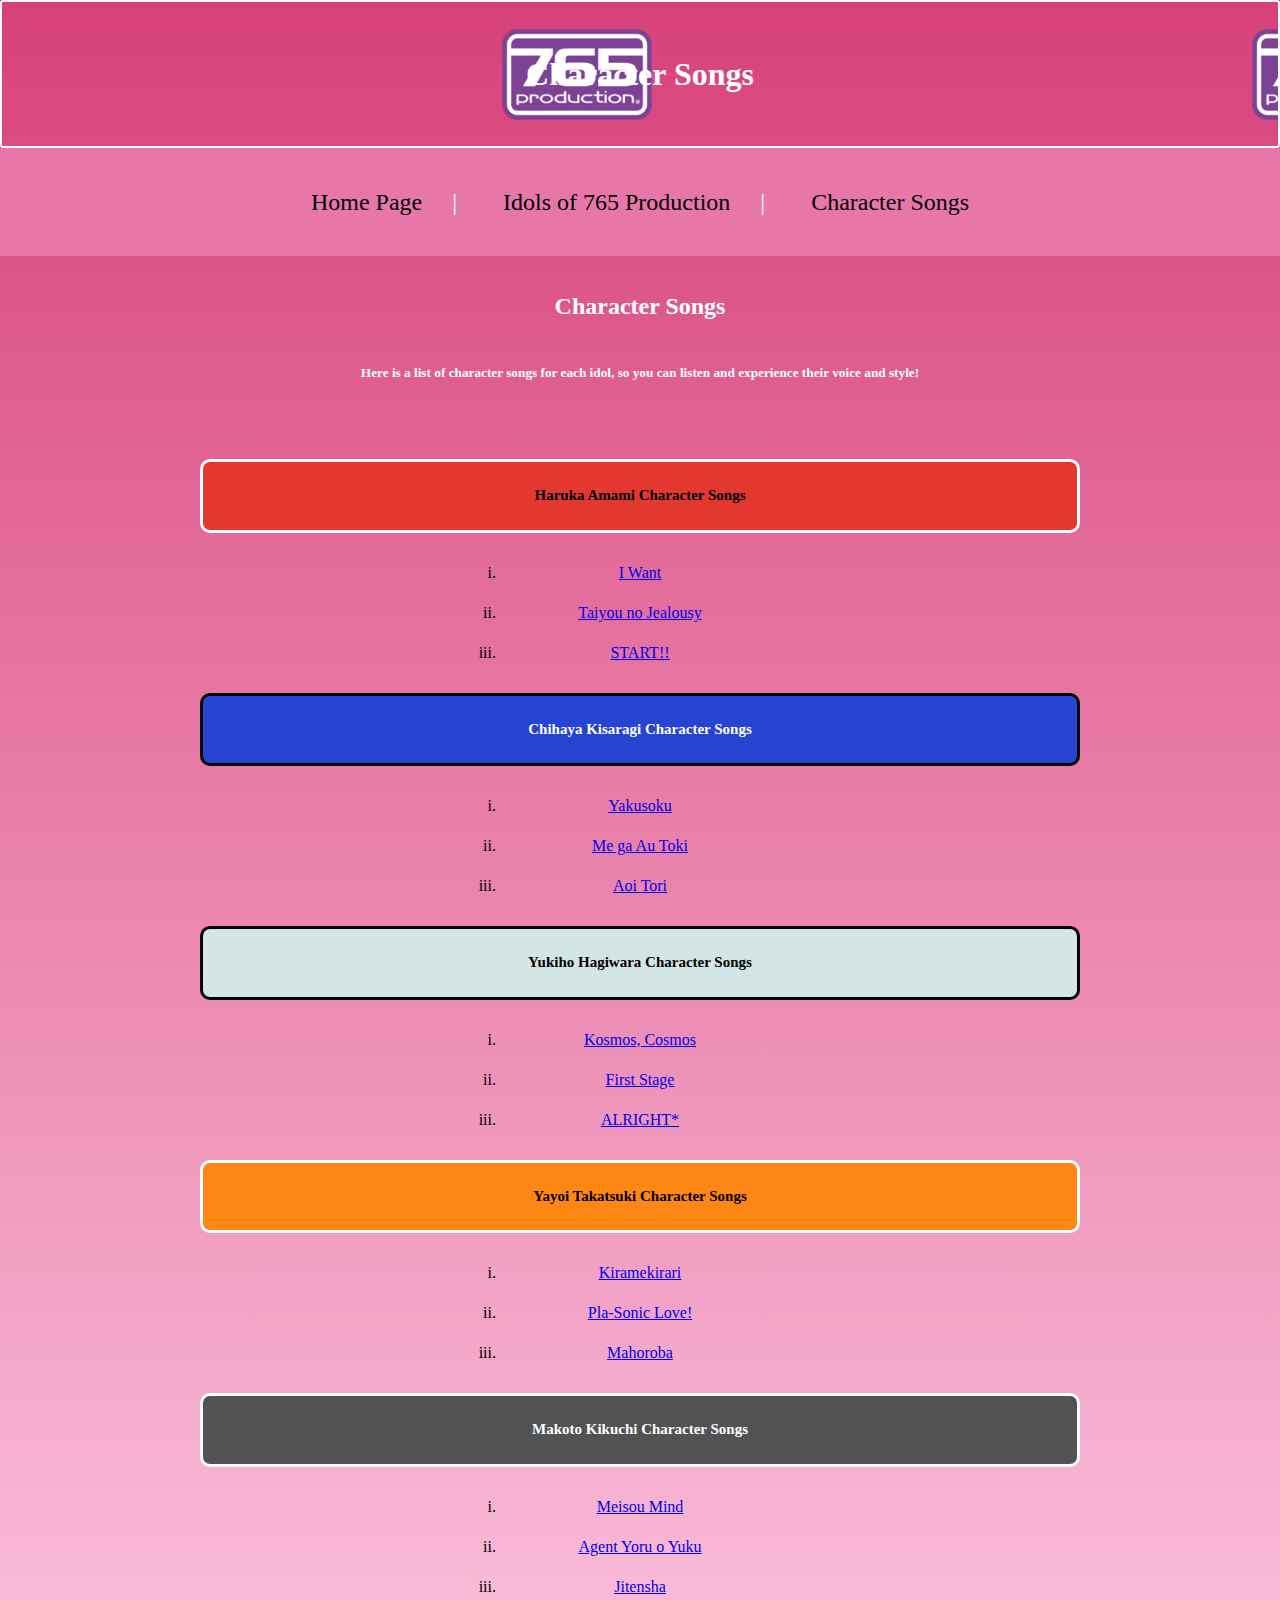
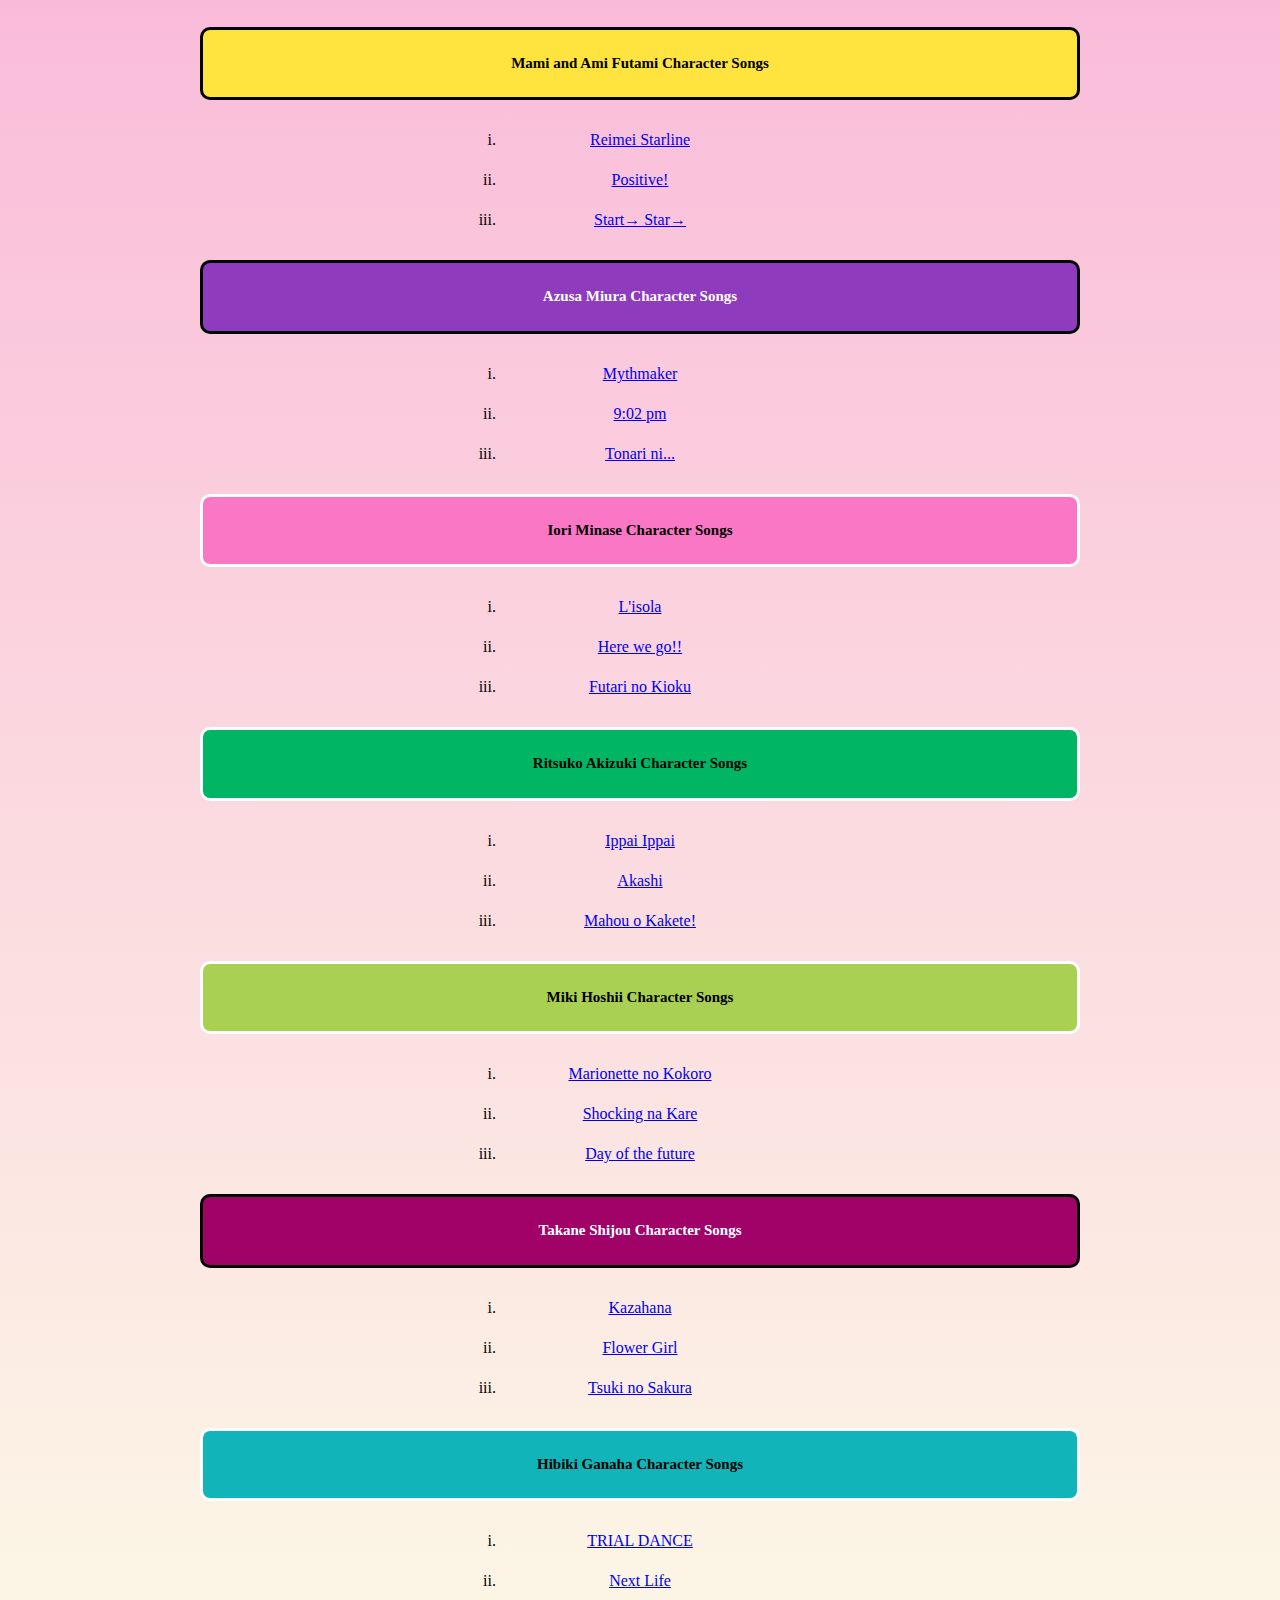
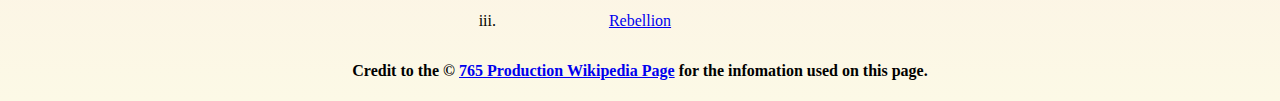
<file: Midterm/songs.html>
<!DOCTYPE html>
<!--Alize Jackson June 25th, 2025-->
<html lang="en">
    <head>
        <meta charset="UTF-8"/>
        <title>Character Songs</title>
        <link rel="stylesheet" href="midtermstyles.css">
    </head>
    <body>
        <header>
            <h1>Character Songs</h1>
        </header>
        <nav>
            <ul>     
                <li class="large-pipe"><a href="index.html">Home Page</a></li>
                <li class="large-pipe"><a href="characters.html">Idols of 765 Production</a></li>
                <li><a href="songs.html">Character Songs</a></li>    
            </ul>
        </nav>
        <h2 style="color:white">Character Songs</h2>
        <h5>Here is a list of character songs for each idol, so you can listen and experience their voice and style!</h5>
        <br>
        <h3 id="haruka">Haruka Amami Character Songs</h3>
            <ol type="i">
                <li><a href="https://www.youtube.com/watch?v=kTh9kHvXpG0">I Want</a></li>
                <li><a href="https://www.youtube.com/watch?v=w1d_ZAZanPM">Taiyou no Jealousy</a></li>
                <li><a href="https://www.youtube.com/watch?v=ZL39Sy3jiQo&ab_channel=Release-Topic">START!!</a></li>
            </ol>
        <h3 id="chihaya">Chihaya Kisaragi Character Songs</h3>
            <ol type="i">
                <li><a href="https://www.youtube.com/watch?v=QKuQ69jIpvs&ab_channel=Release-Topic">Yakusoku</a></li>
                <li><a href="https://www.youtube.com/watch?v=pB6blCvTcw8&ab_channel=largefries">Me ga Au Toki</a></li>
                <li><a href="https://www.youtube.com/watch?v=k_OFeP-nT3s">Aoi Tori</a></li>
            </ol>
        <h3 id="yukiho">Yukiho Hagiwara Character Songs</h3>
            <ol type="i">
                <li><a href="https://www.youtube.com/watch?v=i4t1t6acMTQ">Kosmos, Cosmos</a></li>
                <li><a href="https://www.youtube.com/watch?v=A6HCX1SDY8U&ab_channel=Release-Topic">First Stage</a></li>
                <li><a href="https://www.youtube.com/watch?v=f79HgflJQJs">ALRIGHT*</a></li>
            </ol>   
        <h3 id="yayoi">Yayoi Takatsuki Character Songs</h3>
            <ol type="i">
                <li><a href="https://www.youtube.com/watch?v=3FK3dQCrZRY&ab_channel=%E6%97%A5%E6%9C%AC%E3%82%B3%E3%83%AD%E3%83%A0%E3%83%93%E3%82%A2%E5%85%AC%E5%BC%8FYouTube%E3%83%81%E3%83%A3%E3%83%B3%E3%83%8D%E3%83%AB">
                    Kiramekirari</a></li>
                <li><a href="https://www.youtube.com/watch?v=wl9mh0jEwuo&ab_channel=%E6%97%A5%E6%9C%AC%E3%82%B3%E3%83%AD%E3%83%A0%E3%83%93%E3%82%A2%E5%85%AC%E5%BC%8FYouTube%E3%83%81%E3%83%A3%E3%83%B3%E3%83%8D%E3%83%AB">
                    Pla-Sonic Love!</a></li>
                <li><a href="https://www.youtube.com/watch?v=RqTPMX2h0Bk">Mahoroba</a></li>
            </ol>
        <h3 id="makoto">Makoto Kikuchi Character Songs</h3>
            <ol type="i">
                <li><a href="https://www.youtube.com/watch?v=yC13-IWiJ2Q&ab_channel=%E6%97%A5%E6%9C%AC%E3%82%B3%E3%83%AD%E3%83%A0%E3%83%93%E3%82%A2%E5%85%AC%E5%BC%8FYouTube%E3%83%81%E3%83%A3%E3%83%B3%E3%83%8D%E3%83%AB">
                    Meisou Mind</a></li>
                <li><a href="https://www.youtube.com/watch?v=xlO5s3dOBLs&ab_channel=Release-Topic">Agent Yoru o Yuku</a></li>
                <li><a href="https://www.youtube.com/watch?v=1vg-OpXk4rg">Jitensha</a></li>
            </ol>
        <h3 id="mami">Mami and Ami Futami Character Songs</h3>
            <ol type="i">
                <li><a href="https://www.youtube.com/watch?v=MEaWhx22sLY&ab_channel=Release-Topic">Reimei Starline</a></li>
                <li><a href="https://www.youtube.com/watch?v=WRzxk3-pkfg&ab_channel=765ProProducer-san">Positive!</a></li>
                <li><a href="https://www.youtube.com/watch?v=CbTo5bp-DJw">Start→ Star→</a></li>
            </ol>
        <h3 id="azusa">Azusa Miura Character Songs</h3>
            <ol type="i">
                <li><a href="https://www.youtube.com/watch?v=VaFzrvFI754&ab_channel=Release-Topic">Mythmaker</a></li>
                <li><a href="https://www.youtube.com/watch?v=jfpQiFVPzEI">9:02 pm</a></li>
                <li><a href="https://www.youtube.com/watch?v=R0CS0gDxBkU">Tonari ni...</a></li>
            </ol>
        <h3 id="iori">Iori Minase Character Songs</h3>
            <ol type="i">
                <li><a href="https://www.youtube.com/watch?v=E5yIHKCDKDs">L'isola</a></li>
                <li><a href="https://www.youtube.com/watch?v=Qpf-U6AJ0QU&ab_channel=Release-Topic">Here we go!!</a></li>
                <li><a href="https://www.youtube.com/watch?v=KXSdMR2CH9M">Futari no Kioku</a></li>
            </ol>
        <h3 id="ritsuko">Ritsuko Akizuki Character Songs</h3>
            <ol type="i">
                <li><a href="https://www.youtube.com/watch?v=UnVdpcf0yi0">Ippai Ippai</a></li>
                <li><a href="https://www.youtube.com/watch?v=JROMJARRPLY">Akashi</a></li>
                <li><a href="https://www.youtube.com/watch?v=I9ERQLc06EY">Mahou o Kakete!</a></li>
            </ol>
        <h3 id="miki">Miki Hoshii Character Songs</h3>
            <ol type="i">
                <li><a href="https://www.youtube.com/watch?v=JuKg3QGoFww">Marionette no Kokoro</a></li>
                <li><a href="https://www.youtube.com/watch?v=12fPhKMMtSk">Shocking na Kare</a></li>
                <li><a href="https://www.youtube.com/watch?v=oYwpD8FmKMk">Day of the future</a></li>
            </ol>
        <h3 id="takane">Takane Shijou Character Songs</h3>
            <ol type="i">
                <li><a href="https://www.youtube.com/watch?v=o3D4dCWFO4E">Kazahana</a></li>
                <li><a href="https://www.youtube.com/watch?v=Y0Q7w80FQIQ&ab_channel=%E3%82%A6%E3%82%A3%E3%83%AA%E3%82%A2%E3%83%A0%E3%83%BB%E3%82%A2%E3%83%95%E3%83%88%E3%83%B3">
                    Flower Girl</a></li>
                <li><a href="https://www.youtube.com/watch?v=HidMjnczoTU&ab_channel=VictorQuyet">Tsuki no Sakura</a></li>
            </ol>
        <h3 id="hibiki">Hibiki Ganaha Character Songs</h3>
            <ol type="i">
                <li><a href="https://www.youtube.com/watch?v=vt1bI0nJU_U">TRIAL DANCE</a></li>
                <li><a href="https://www.youtube.com/watch?v=3cZ512H-NsA&ab_channel=Release-Topic">Next Life</a></li>
                <li><a href="https://www.youtube.com/watch?v=AbiA1OaVZGg&ab_channel=HibikiGanaha%28CV%3AManamiNumakura%29-Topic">
                    Rebellion</a></li>
            </ol>
        <footer> Credit to the &copy; <a href=https://project-imas.wiki/765_Production>765 Production Wikipedia Page</a> for the
    infomation used on this page.</footer>
    </body>
</html>
</file>
<file: Chapter 4/styles.css>
body {background-color: #d7c7aa;
    font-family: "Arial", sans-serif;
    color:#926f4f;
    font-size: 16px;
}
header {background-color:#00602b; /*Green for Italian vibe */  
    text-align: center;
    font-size: 30px;
    font-weight:bold;
    font-style: italic;
    color: #ffffff;
}
h2 {color:#342517;}
h3 {color:#342517;}
p {color: #230e06;
    background-color: #ffffff;
}
.highlight {font-weight: bold;
    color: #ee1e28;
    font-style: italic;
}
.special-item {background-color: #ffffff}
#footer {text-align: center;
    color: white;
    background-color: #bb161d;
}
</file>
<file: Chapter5/styles.css>
body {background-color: #d7c7aa;
    font-family: "Arial", sans-serif;
    color:#926f4f;
    font-size: 16px;
}
header {background-color:#00602b; /*Green for Italian vibe */  
    text-align: center;
    font-size: 30px;
    font-weight:bold;
    font-style: italic;
    color: #ffffff;
}
h2 {color:#342517;}
h3 {color:#342517;}
p {color: #230e06;
    background-color: #ffffff;
}
.highlight {font-weight: bold;
    color: #ee1e28;
    font-style: italic;
}
.special-item {background-color: #ffffff}
#footer {text-align: center;
    color: white;
    background-color: #bb161d;
}
nav {height: 35px;}
a:link {color: #8b1010;
    text-align: center;
    padding: 14px 16px;
    text-decoration: none;
}
a:hover {text-decoration: underline;
    background-color: #000;
    color:#fff;}
a:visited {color: #00602b;
    background-color: #fff;
}
main {font-weight: bold;
    background-image: url(background-1.webp);
    background-repeat: repeat-x;
}
</file>
<file: Chapter6/styles.css>
* { margin: 0;
    padding: 0;
    box-sizing: border-box;
    font-family: Arial, sans-serif;
}
body { background: linear-gradient(90deg, #020024 0%, #60106e 35%, #007dffc5 100%);
    line-height: 1.6;
    background-color: #f0f8ff;
    color: #cbd8e3db;    
}
header {background-color: #2c3e50;
    color: white;
    text-align: center;
    padding: 4rem 2rem;
    margin-bottom: 3rem;    
}
header h1 { font-size: 4rem;
}
header p { font-size: 1.5rem;
}
nav {  background-color: #34495e;
    padding: 1.5rem 0;
}
nav ul {list-style-type: none;
    display: flex;
    justify-content: center;
    gap: 3rem;
    color: white;
}
nav a { text-decoration: none;
    font-size: 1.2rem;
    color: #d9e8d8;
}
nav a:hover {text-decoration: underline;
}
main { max-width: 90%;
    margin: 0 auto;
    padding: 2rem;
    background-color: #7f818a;
    margin-bottom: 3rem;
}
section {padding: 2rem;
    border: 2px solid #0b0a3f;
    border-radius: 8px;
    color: #180e51;
    margin-bottom: 1.5rem;
}
h2 {font-size: 2.5rem;
}
p { font-size: 1.2rem;
    margin-bottom: 1.5rem;
    color: #180e51;
}
img {width: 30%;
    height: auto;
    border-radius: 8px;
    margin-bottom: 1.5rem;
}
footer {background-color: #2c3e50;
    text-align: center;
    padding: 1.5rem 0;
    margin-top: 3rem;
}
footer p {color:white;}
</file>
<file: Midterm/midtermstyles.css>
/*Alize Jackson June 25th 2025*/
* { margin: 0;
    padding: 0;
    box-sizing: border-box;
    font-family: "Quicksand";
}
#body {margin-left: auto;
    margin-right: auto;
}
.center { display: block;
    margin-left: auto;
    margin-right: auto;
    width: 1000px;
}
body { background: linear-gradient(180deg, #d74179 0%, #fabeda 50%, #fcf9e6 100%);
    line-height: 2.5;
    background-color: #d74179;
    color: #000000;    
}
header {background-color: #D74179;
    color: white;
    border: 2px solid #ffffff;
    border-radius: 3px;
    text-align: center;
    padding: 2rem 2rem;
    background: url(200px-765logo.png) no-repeat 500px center, url(200px-765logo.png) no-repeat 1250px center;
    background-size: 150px;
}
nav {background-color: #e777a9;
    padding: 1.5rem 0;
}
nav ul {list-style-type: none;
    display: flex;
    justify-content: center;
    gap: 1rem;
    color: white;
}
nav a { text-decoration: none;
    font-size: 1.5rem;
    color: #000000;
}
nav a:hover {text-decoration: underline;
    background-color: #faf2cd;
    color:#000;
}
a:visited {color: #7d4294;
    background-color: #fff;
}
.large-pipe:after {
    content: '|';
    font-size: 1.5em;
    margin: 30px;
}
#main-img-border {
    border: inset;
    border-radius: 10px;
    border-color: #e777a9;
}
body h2 {
    text-align: center;
    margin-top: 20px;
    margin-bottom: 20px;
    margin-left: 3px;
    margin-right: 3px;
}
dl {
    text-align: center;
    margin-left: 100px;
    margin-right: 100px;
    margin-bottom: 20px;
    border: outset;
    border-radius: 5px;
    border-color: #FABEDA;
    background-color: #FAF2CD;
}
dt {
    font-weight: 1000;
    font-size: 20px
}
dd {
    font-size: 15px;   
}
.aboutme {
    text-align: center;
    font-size: 35px;
    text-decoration: underline;
}
p {
    text-align: center;
    font-size: 15px;
}
footer {
    margin-top: 10px;
    margin-bottom: 10px;
    font-weight: bold;
    text-align: center;
}
h5 {
    text-align: center;
    color: white;
    margin-bottom: 10px;
    margin-top: 10px;
}
section h3 {
    font-size: 25px;
}
div {
    display: flex;
    width: 100%;
    padding: 20px;
    justify-content: space-evenly;
    align-items: center;
}
#haruka {
    text-align: center;
    padding-left: 30px;
    padding-right: 30px;
    padding-bottom: 15px;
    padding-top: 15px;
    background-color: #E33830;
    color: #000;
    border: solid 3px #fff;
    border-radius: 10px;
    margin-left: 200px;
    margin-right: 200px;
    margin-bottom: 20px;
    margin-top: 20px;
    font-size: 15px;
}
#chihaya {
    text-align: center;
    padding-left: 30px;
    padding-right: 30px;
    padding-bottom: 15px;
    padding-top: 15px;
    background-color: #2743D2;
    color: #fff;
    border: solid 3px #000;
    border-radius: 10px;
    margin-left: 200px;
    margin-right: 200px;
    margin-bottom: 20px;
    margin-top: 20px;
    font-size: 15px;
}
#yukiho {
    text-align: center;
    padding-left: 30px;
    padding-right: 30px;
    padding-bottom: 15px;
    padding-top: 15px;
    background-color: #D3E5E5;
    color: #000;
    border: solid 3px #000;
    border-radius: 10px;
    margin-left: 200px;
    margin-right: 200px;
    margin-bottom: 20px;
    margin-top: 20px;
    font-size: 15px;
}
#yayoi {
    text-align: center;
    padding-left: 30px;
    padding-right: 30px;
    padding-bottom: 15px;
    padding-top: 15px;
    background-color: #FD8614;
    color: #000;
    border: solid 3px #fff;
    border-radius: 10px;
    margin-left: 200px;
    margin-right: 200px;
    margin-bottom: 20px;
    margin-top: 20px;
    font-size: 15px;
}
#ritsuko {
    text-align: center;
    padding-left: 30px;
    padding-right: 30px;
    padding-bottom: 15px;
    padding-top: 15px;
    background-color: #00B665;
    color: #000;
    border: solid 3px #fff;
    border-radius: 10px;
    margin-left: 200px;
    margin-right: 200px;
    margin-bottom: 20px;
    margin-top: 20px;
    font-size: 15px;
}
#makoto {
    text-align: center;
    padding-left: 30px;
    padding-right: 30px;
    padding-bottom: 15px;
    padding-top: 15px;
    background-color: #515254;
    color: #fff;
    border: solid 3px #fff;
    border-radius: 10px;
    margin-left: 200px;
    margin-right: 200px;
    margin-bottom: 20px;
    margin-top: 20px;
    font-size: 15px;
}
#iori {
    text-align: center;
    padding-left: 30px;
    padding-right: 30px;
    padding-bottom: 15px;
    padding-top: 15px;
    background-color: #FA77C5;
    color: #000;
    border: solid 3px #fff;
    border-radius: 10px;
    margin-left: 200px;
    margin-right: 200px;
    margin-bottom: 20px;
    margin-top: 20px;
    font-size: 15px;
}
#miki {
    text-align: center;
    padding-left: 30px;
    padding-right: 30px;
    padding-bottom: 15px;
    padding-top: 15px;
    background-color: #A9D053;
    color: #000;
    border: solid 3px #fff;
    border-radius: 10px;
    margin-left: 200px;
    margin-right: 200px;
    margin-bottom: 20px;
    margin-top: 20px;
    font-size: 15px;
}
#hibiki {
    text-align: center;
    padding-left: 30px;
    padding-right: 30px;
    padding-bottom: 15px;
    padding-top: 15px;
    background-color: #11B4B8;
    color: #000;
    border: solid 3px #fff;
    border-radius: 10px;
    margin-left: 200px;
    margin-right: 200px;
    margin-bottom: 20px;
    margin-top: 20px;
    font-size: 15px;
}
#takane {
    text-align: center;
    padding-left: 30px;
    padding-right: 30px;
    padding-bottom: 15px;
    padding-top: 15px;
    background-color: #A10268;
    color: #fff;
    border: solid 3px #000;
    border-radius: 10px;
    margin-left: 200px;
    margin-right: 200px;
    margin-bottom: 20px;
    margin-top: 20px;
    font-size: 15px;
}
#ami {
    text-align: center;
    padding-left: 30px;
    padding-right: 30px;
    padding-bottom: 15px;
    padding-top: 15px;
    background-color: #FFE43F;
    color: #000;
    border: solid 3px #000;
    border-radius: 10px;
    margin-left: 200px;
    margin-right: 200px;
    margin-bottom: 20px;
    margin-top: 20px;
    font-size: 15px;
}
#mami {
    text-align: center;
    padding-left: 30px;
    padding-right: 30px;
    padding-bottom: 15px;
    padding-top: 15px;
    background-color: #FFE43F;
    color: #000;
    border: solid 3px #000;
    border-radius: 10px;
    margin-left: 200px;
    margin-right: 200px;
    margin-bottom: 20px;
    margin-top: 20px;
    font-size: 15px;
}
#azusa {
    text-align: center;
    padding-left: 30px;
    padding-right: 30px;
    padding-bottom: 15px;
    padding-top: 15px;
    background-color: #8E3BBE;
    color: #fff;
    border: solid 3px #000;
    border-radius: 10px;
    margin-left: 200px;
    margin-right: 200px;
    margin-bottom: 20px;
    margin-top: 20px;
    font-size: 15px;
}
ol {
    text-align: center;
    padding-left: 500px;
    padding-right: 500px;
}
</file>
